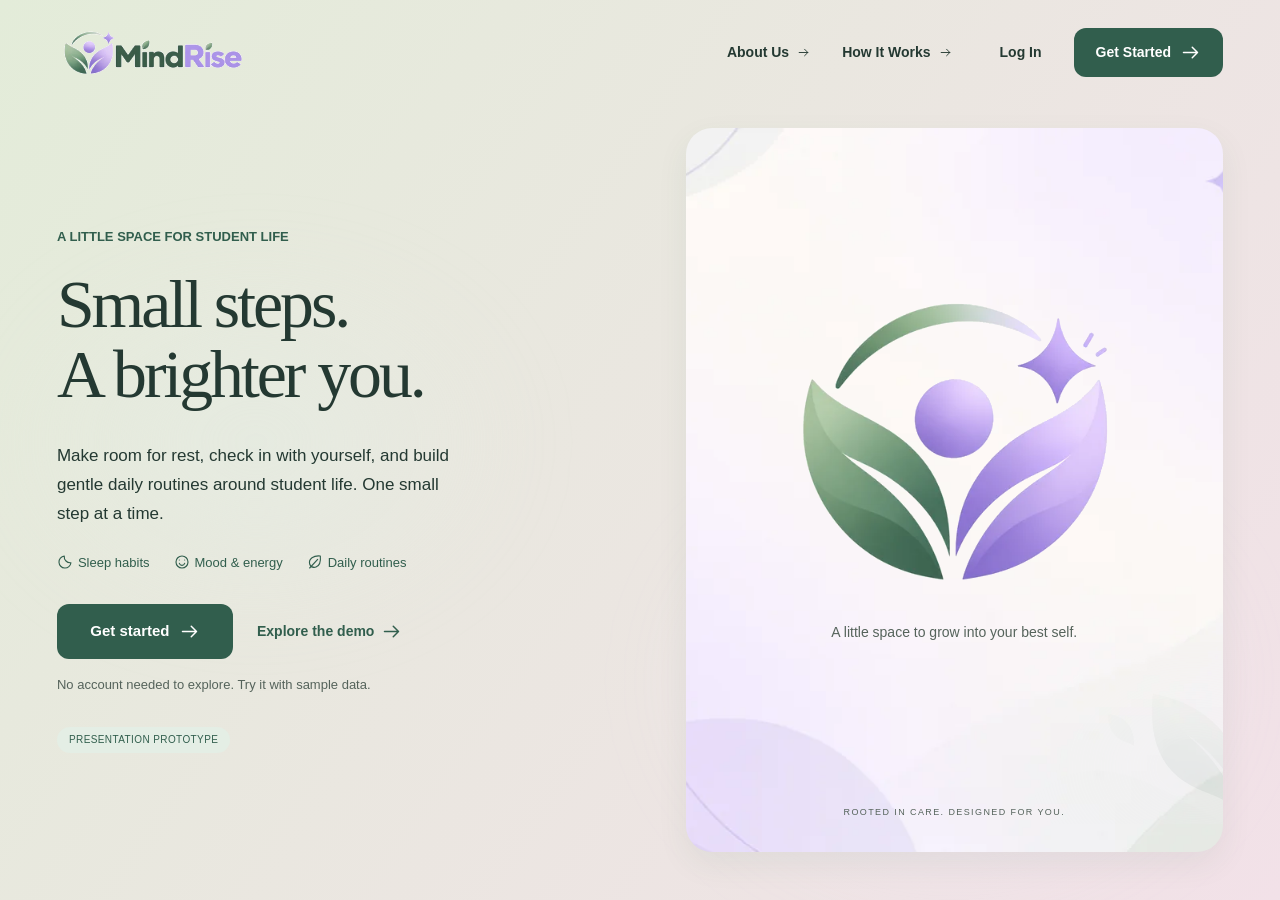
<file: MindRise.html>
<!DOCTYPE html>
<html lang="en">
<head>
<meta charset="UTF-8"><meta name="viewport" content="width=device-width, initial-scale=1">
<meta name="theme-color" content="#f7f5fa">
<title>MindRise — Healthier habits. Brighter days.</title>
<style>
:root{--bg:#f8f7fa;--surface:#fffefd;--ink:#243932;--muted:#747b78;--purple:#8c69ca;--pale:#eee5fc;--green:#315e4d;--sage:#e4eee5;--line:#eceae9;--shadow:0 7px 30px #32374205;--radius:22px}
*{box-sizing:border-box}body{margin:0;font-family:Inter,"Segoe UI",Arial,sans-serif;color:var(--ink);background:var(--bg);font-size:14px;line-height:1.5}button,input,select,textarea{font:inherit}button{cursor:pointer}button,a,input,textarea,select{-webkit-tap-highlight-color:transparent}button{color:inherit}button:disabled{cursor:default;opacity:.6}button:focus-visible,a:focus-visible{outline:3px solid var(--purple);outline-offset:4px}input:focus,textarea:focus,select:focus{outline:2px solid var(--purple);outline-offset:2px}h1,h2,h3,p{margin:0}h1{font-size:32px;letter-spacing:-1.1px;line-height:1.2;font-weight:650}h2{font-size:19px;letter-spacing:-.4px;font-weight:650}h3{font-size:15px;font-weight:600}.muted{color:var(--muted)}.small{font-size:12px}.eyebrow{text-transform:uppercase;letter-spacing:2px;font-size:10px;font-weight:700;color:var(--green)}.icon{width:21px;height:21px;vertical-align:middle;flex-shrink:0;fill:none;stroke:currentColor;stroke-width:1.7;stroke-linecap:round;stroke-linejoin:round}.brand{display:flex;align-items:center;gap:9px;font-size:26px;letter-spacing:-1.2px;font-weight:720}.brand span em{color:var(--purple);font-style:normal}.brand-mark{height:47px;width:47px}.btn{border:0;border-radius:12px;padding:13px 21px;display:inline-flex;align-items:center;justify-content:center;gap:9px;background:var(--green);color:white;font-size:13px;font-weight:600;min-height:44px;transition:transform .15s,filter .15s}.btn:hover{filter:brightness(1.08);transform:translateY(-1px)}.btn.secondary{background:transparent;border:1px solid #c9d3cd;color:var(--green)}.btn.soft{background:var(--pale);color:#634595}.btn.small{padding:9px 14px;min-height:38px;font-size:12px}.text-btn{border:0;background:transparent;color:var(--purple);font-size:12px;font-weight:600;padding:9px 2px;display:inline-flex;align-items:center;gap:7px}.icon-btn{display:inline-flex;align-items:center;justify-content:center;width:42px;height:42px;border:1px solid var(--line);border-radius:12px;background:var(--surface)}.card{background:var(--surface);border:1px solid var(--line);border-radius:var(--radius);padding:25px;box-shadow:var(--shadow)}.row{display:flex;align-items:center;gap:12px}.between{justify-content:space-between}.stack{display:flex;flex-direction:column;gap:20px}.pill{display:inline-flex;align-items:center;gap:6px;border-radius:30px;background:var(--sage);padding:5px 11px;font-size:11px;color:var(--green);font-weight:600}.pill.lilac{background:var(--pale);color:#7353a7}.full{width:100%}.spaced{margin-top:22px}.hidden{display:none!important}.plants{pointer-events:none}.avatar{width:37px;height:37px;border-radius:50%;background:#e9e0f7;color:#74549c;display:grid;place-items:center;font-size:13px;font-weight:700;flex-shrink:0}.avatar.large{width:88px;height:88px;font-size:28px;background:linear-gradient(135deg,#f3eaff,#d9c7f0)}
.shell{min-height:100vh;display:grid;grid-template-columns:224px minmax(0,1fr)}.sidebar{height:100vh;position:sticky;top:0;background:var(--surface);border-right:1px solid var(--line);padding:32px 21px 22px;display:flex;flex-direction:column}.sidebar .brand{padding-left:7px;font-size:24px}.sidebar .brand-mark{width:38px;height:42px}.side-caption{font-size:9px;letter-spacing:1.6px;color:var(--muted);padding:1px 0 39px 55px}.nav-label{font-size:10px;letter-spacing:1.5px;color:#929790;margin:0 15px 14px}.nav{display:flex;flex-direction:column;gap:8px}.nav button{border:0;background:none;display:flex;align-items:center;gap:13px;border-radius:12px;padding:13px 16px;text-align:left;color:#7a817b;font-size:13px;font-weight:550;position:relative}.nav button:hover{background:var(--bg)}.nav button.active{color:#704ca6;background:var(--pale)}.nav button.active:after{content:"";width:5px;height:5px;background:var(--purple);border-radius:50%;margin-left:auto}.sidebar-bottom{margin-top:auto}.side-note{background:linear-gradient(145deg,#f3eff9,#edf2ec);padding:20px 17px;border-radius:17px;margin:30px 0 20px}.side-note p{font-family:Georgia,serif;font-size:18px;line-height:1.4;margin:10px 0}.side-user{border:0;border-top:1px solid var(--line);background:transparent;padding:19px 3px 0;display:flex;align-items:center;gap:10px;width:100%;text-align:left}.side-user strong{font-size:12px;display:block;max-width:105px;overflow:hidden;text-overflow:ellipsis;white-space:nowrap}.side-user small{font-size:10px;color:var(--muted)}.workspace{min-width:0}.topbar{height:79px;border-bottom:1px solid var(--line);padding:0 40px;display:flex;align-items:center;justify-content:space-between;background:#fffefd99}.breadcrumb{font-size:12px;color:var(--muted);display:flex;align-items:center;gap:12px}.breadcrumb b{font-weight:500;color:var(--ink)}.top-actions{display:flex;align-items:center;gap:17px}.top-actions .icon-btn{border:0;background:transparent}.demo-tag{font-size:10px;border:1px solid #e2d9ef;border-radius:7px;color:#896d9e;padding:4px 8px;letter-spacing:.3px}.main{max-width:1330px;margin:0 auto;padding:34px 40px 38px}.page-head{display:flex;align-items:center;justify-content:space-between;margin-bottom:27px;gap:20px}.page-head p{color:var(--muted);margin-top:8px;font-size:13px}.date-label{display:flex;align-items:center;gap:9px;font-size:11px;color:var(--muted);white-space:nowrap}.home-grid{display:grid;grid-template-columns:minmax(0,1fr) 300px;gap:22px}.hero{background:linear-gradient(105deg,#e7eee6,#ecf1e6 55%,#e4e7ef);border:1px solid #dfe8dd;border-radius:22px;position:relative;overflow:hidden;padding:28px 28px;min-height:193px}.hero .copy{position:relative;z-index:1;max-width:70%}.hero h2{font-size:28px;line-height:1.2;letter-spacing:-.8px;font-weight:550;margin:10px 0;font-family:Georgia,serif}.hero p{font-size:12px;color:#697c70;max-width:300px}.hero .plants{position:absolute;right:-19px;bottom:-50px;width:255px;height:275px;opacity:.9}.hero .pill{background:#ffffff95;font-size:10px;margin-top:17px}.stats{display:grid;grid-template-columns:repeat(3,1fr);gap:13px;margin:19px 0 22px}.stat{border:1px solid var(--line);border-radius:17px;background:var(--surface);padding:18px;text-align:left;min-width:0;transition:border-color .2s}.stat:hover{border-color:var(--purple)}.stat-top{display:flex;align-items:center;justify-content:space-between;font-size:10px;color:var(--muted)}.stat-icon{border-radius:11px;padding:9px;background:var(--pale);color:var(--purple);display:flex}.stat:nth-child(2) .stat-icon{background:var(--sage);color:var(--green)}.stat:nth-child(3) .stat-icon{background:#f9efde;color:#b58f4d}.stat strong{font-size:22px;font-weight:600;display:block;margin-top:11px;letter-spacing:-.6px}.stat .bottom{display:flex;align-items:center;justify-content:space-between;gap:3px;margin-top:3px}.stat small{font-size:10px;color:var(--muted)}.task-list{margin-top:17px}.task-row{display:flex;align-items:center;gap:12px;min-height:65px;border-bottom:1px solid var(--line);padding:12px 0}.task-row:last-child{border-bottom:0}.task-check{appearance:none;-webkit-appearance:none;width:20px;height:20px;border:1.5px solid #b69cdb;border-radius:50%;margin:0;flex-shrink:0;cursor:pointer;position:relative;background:transparent}.task-check:checked{background:var(--purple);border-color:var(--purple)}.task-check:checked:after{content:"";position:absolute;left:6px;top:3px;width:5px;height:9px;transform:rotate(45deg);border:solid white;border-width:0 1.5px 1.5px 0}.task-info{flex:1;min-width:0}.task-name{font-size:12px;word-break:break-word}.task-time{font-size:10px;color:var(--muted);margin-top:3px}.task-row.done .task-name{text-decoration:line-through;color:#8d928d}.task-row.done .task-time{color:#a2a5a0}.task-arrow{width:30px;height:34px;border:0;background:none;color:#9eaaa1}.task-arrow .icon{width:16px;height:16px}.progress{height:5px;background:#eee9f3;border-radius:8px;overflow:hidden}.progress i{display:block;height:100%;background:var(--purple);border-radius:8px;transition:width .3s}.checkin{background:linear-gradient(145deg,#f2ebfd,#f7f1fa 70%);border-color:#eadff4;position:relative;overflow:hidden}.checkin h2{font-family:Georgia,serif;font-size:25px;font-weight:500;margin:16px 0 9px}.checkin p{font-size:12px;color:#85738f;line-height:1.7}.faces-mini{display:flex;justify-content:space-between;margin:24px 0 22px;font-size:26px}.faces-mini span{display:block;border-radius:50%;filter:saturate(.7)}.streak{display:flex;align-items:center;gap:14px;margin:22px 0}.streak-symbol{width:61px;height:67px;background:#f9eddc;border-radius:18px;display:grid;place-items:center;color:#d49a50}.streak-symbol .icon{width:35px;height:35px}.streak strong{font-size:28px;letter-spacing:-1px;font-weight:550}.days{display:flex;justify-content:space-between;gap:5px;margin-top:15px}.day{text-align:center;flex:1;font-size:9px;color:var(--muted)}.day span{width:25px;height:25px;border-radius:50%;display:grid;place-items:center;background:#f3f1f3;margin:7px auto}.day span.hit{background:var(--sage);color:var(--green)}.day span .icon{width:13px;height:13px}.quote{margin-top:21px;font-family:Georgia,serif;font-style:italic;text-align:center;color:#8a9287;font-size:15px;padding:0 15px}.section-footer{display:flex;justify-content:space-between;align-items:center;margin-top:17px;color:var(--muted);font-size:11px}.section-footer .text-btn{font-size:11px}.bottom-note{display:flex;gap:6px;align-items:center;justify-content:center;color:#9a9e97;font-size:10px;margin-top:24px}.bottom-note .icon{width:12px;height:12px}
.tabs{display:inline-flex;background:#eeebf2;padding:4px;border-radius:11px;gap:3px}.tabs button{border:0;background:transparent;padding:9px 20px;border-radius:8px;font-size:12px;color:#82788e;min-height:35px}.tabs button.active{background:var(--surface);color:var(--green);box-shadow:0 2px 6px #00000006;font-weight:600}.tracker-tabs{margin-bottom:25px}.content-grid{display:grid;grid-template-columns:minmax(0,1.15fr) minmax(0,1fr);gap:23px}.sleep-card{text-align:center;background:linear-gradient(160deg,#fffefd,#f8f3ff);position:relative;overflow:hidden}.sleep-card .plants{position:absolute;bottom:-70px;right:-43px;width:230px;opacity:.28}.sleep-ring{height:220px;width:220px;border-radius:50%;margin:30px auto;display:grid;place-items:center;position:relative;background:conic-gradient(var(--purple) var(--ring),#e8e1ef 0)}.sleep-ring:before{content:"";position:absolute;inset:10px;border-radius:50%;background:#fdfaff}.sleep-ring .inside{position:relative;display:grid;justify-items:center;gap:5px}.sleep-ring .inside>.icon{height:30px;width:30px;color:var(--purple);margin-bottom:5px}.sleep-ring strong{font-size:33px;letter-spacing:-1px;font-weight:600}.sleep-ring small{font-size:11px;color:var(--muted)}.sleep-times{display:grid;grid-template-columns:1fr 1fr;gap:13px;max-width:320px;margin:0 auto}.sleep-time{background:#ece2f6;border-radius:13px;padding:15px;position:relative}.sleep-time strong{font-size:15px;display:block}.sleep-time small{display:block;font-size:11px;color:#9682a6;margin-top:4px}.sleep-card>.btn{margin-top:23px;position:relative;max-width:320px}.chart{height:156px;display:flex;align-items:flex-end;gap:10px;margin:27px 0 24px;border-bottom:1px solid var(--line);padding-bottom:22px}.bar-group{flex:1;height:100%;display:flex;flex-direction:column;align-items:center;justify-content:flex-end;position:relative}.bar-group .bar{background:#d8c5ef;border-radius:6px 6px 0 0;width:100%;max-width:35px;min-height:2px}.bar-group:last-child .bar{background:var(--purple)}.bar-group .bar-value{font-size:9px;color:#a08aad;margin-bottom:5px}.bar-group .bar-label{position:absolute;bottom:-22px;font-size:10px;color:var(--muted)}.tip{background:#edf2ea;border:1px solid #e5ece0;padding:22px;border-radius:18px}.tip p{font-size:12px;color:#74856e;margin-top:8px;line-height:1.7}.metric{font-size:25px;font-weight:550;letter-spacing:-.7px}.moods{display:grid;grid-template-columns:repeat(5,1fr);gap:8px;margin:24px 0 30px}.mood{background:transparent;border:1px solid transparent;border-radius:13px;padding:13px 2px;font-size:10px;color:var(--muted)}.mood .face{font-size:29px;display:block;margin-bottom:9px;filter:saturate(.7)}.mood.active{background:var(--pale);border-color:#d2bdec;color:#7856a4}.energy{display:flex;gap:12px;margin:21px 0 8px}.energy button{border:0;background:var(--bg);height:52px;border-radius:12px;flex:1;color:#cfcbd4}.energy button.active{background:var(--pale);color:var(--purple)}.energy .icon{width:26px;height:26px;fill:currentColor;stroke-width:1}.energy-label{display:flex;justify-content:space-between;color:var(--muted);font-size:10px;margin-bottom:22px}label.field{display:flex;flex-direction:column;gap:8px;font-size:12px;font-weight:550;margin-bottom:17px}input:not([type=checkbox]):not([type=range]),textarea,select{width:100%;padding:12px 14px;border:1px solid #e0dce5;border-radius:11px;background:var(--surface);color:var(--ink);font-size:13px;min-height:44px}textarea{resize:vertical;min-height:100px}.journal-row{padding:17px 0;border-bottom:1px solid var(--line);display:flex;gap:13px}.journal-row:last-child{border:0}.journal-row .face{font-size:24px}.journal-row p{font-size:11px;color:var(--muted);margin-top:6px;overflow-wrap:anywhere}.journal-row strong{font-size:12px}.journal-row small{font-size:9px;color:var(--muted)}.planner-grid{display:grid;grid-template-columns:minmax(0,1fr) 290px;gap:23px}.planner .task-row{padding:20px 1px;min-height:88px}.planner .task-name{font-size:14px}.planner .task-time{font-size:11px}.category{font-size:9px;background:var(--pale);color:#84619e;border-radius:5px;padding:4px 8px}.week-strip{display:flex;gap:8px;margin:23px 0}.week-date{flex:1;text-align:center;background:#f5f3f7;border-radius:12px;padding:12px 2px;font-size:10px;color:var(--muted)}.week-date strong{display:block;font-size:16px;margin-top:4px;color:#808779}.week-date.current{background:var(--sage);color:var(--green)}.week-date.current strong{color:var(--green)}.empty{padding:42px 10px;text-align:center;color:var(--muted);font-size:13px}.big-progress{font-size:39px;letter-spacing:-1.6px;margin:21px 0 10px;font-weight:550}.big-progress span{font-size:16px;color:#a4aaa1;font-weight:400}.reward-banner{background:linear-gradient(105deg,#e6eee1,#f2ecfa);padding:30px;display:flex;align-items:center;justify-content:space-between;gap:28px;position:relative;overflow:hidden;border-radius:22px;border:1px solid #e0e7dc}.reward-banner .plants{position:absolute;right:-10px;bottom:-120px;width:290px;opacity:.5}.reward-banner h2{font-family:Georgia,serif;font-weight:500;font-size:34px;margin:9px 0}.reward-banner .streak-symbol{height:95px;width:95px;background:#fff7e7;z-index:1}.reward-banner .streak-symbol .icon{width:55px;height:55px}.achievements{display:grid;grid-template-columns:repeat(3,1fr);gap:16px;margin-top:20px}.achievement{text-align:center;border:1px solid var(--line);border-radius:17px;padding:24px 16px}.badge-art{height:69px;width:69px;margin:0 auto 15px;border-radius:50%;display:grid;place-items:center;background:linear-gradient(145deg,#e6d7fb,#bea1ed);border:7px solid #f0e6fc;color:#7e55bc}.badge-art .icon{width:31px;height:31px}.achievement.locked{opacity:.6}.achievement h3{font-size:13px}.achievement p{font-size:10px;color:var(--muted);margin:7px 0 12px}.themes{display:grid;grid-template-columns:repeat(3,1fr);gap:16px;margin-top:20px}.theme-btn{border:1px solid var(--line);border-radius:16px;overflow:hidden;padding:0;background:var(--surface);text-align:left}.theme-btn.active{outline:2px solid var(--purple);outline-offset:2px}.theme-preview{height:102px;position:relative;overflow:hidden}.theme-preview .plants{position:absolute;width:180px;height:190px;right:-9px;bottom:-53px}.theme-btn:nth-child(1) .theme-preview{background:#e7eee4}.theme-btn:nth-child(2) .theme-preview{background:#eee3fa}.theme-btn:nth-child(3) .theme-preview{background:#e3e7f6}.theme-btn:nth-child(2) .plants{filter:hue-rotate(45deg)}.theme-btn:nth-child(3) .plants{filter:hue-rotate(75deg)}.theme-label{display:flex;justify-content:space-between;padding:13px 16px;font-size:12px}.theme-label .icon{height:17px;width:17px;color:var(--purple)}.profile-grid{display:grid;grid-template-columns:290px minmax(0,1fr);gap:24px}.profile-card{text-align:center;position:relative;overflow:hidden;padding-top:34px}.profile-card .avatar{margin:10px auto 20px}.profile-card .plants{position:absolute;right:-70px;top:-80px;width:230px;opacity:.3}.profile-card h2{overflow-wrap:anywhere}.profile-card>.btn{margin-top:22px}.profile-card p{margin-top:5px;font-size:12px}.setting-row{display:flex;align-items:center;gap:14px;padding:22px 0;border-bottom:1px solid var(--line)}.setting-row:last-child{border-bottom:0}.setting-row> .icon{color:var(--purple)}.setting-row div{flex:1}.setting-row strong{font-size:13px;font-weight:550}.setting-row p{font-size:11px;color:var(--muted);margin-top:3px}.switch{width:41px;height:24px;background:#d5d7d1;border:0;padding:3px;border-radius:20px;position:relative;flex-shrink:0}.switch:after{content:"";display:block;width:18px;height:18px;background:white;border-radius:50%;box-shadow:0 1px 3px #0002;transition:transform .2s}.switch[aria-checked=true]{background:var(--purple)}.switch[aria-checked=true]:after{transform:translateX(17px)}.danger{color:#ab6462}.settings-button{width:100%;border:0;background:transparent;text-align:left}.settings-button:hover{color:var(--purple)}
.landing{min-height:100vh;display:grid;grid-template-columns:1.03fr 1fr;padding:20px;gap:20px;background:#fbfaf8}.landing-art{position:relative;overflow:hidden;border-radius:26px;min-height:calc(100vh - 40px);background:radial-gradient(ellipse at 30% 40%,#fffaf2 5%,#f0e8f7 52%,#e8edf0);padding:42px;display:flex;flex-direction:column}.landing-art:before{content:"";width:430px;height:430px;border:1px solid #ffffffa3;border-radius:50%;position:absolute;top:18%;left:16%}.landing-art .brand{position:relative;z-index:2}.landing-art .plants{position:absolute;width:450px;height:590px;bottom:-175px;right:-65px;opacity:.95}.landing-art .plants.other{left:-170px;bottom:-115px;right:auto;transform:scaleX(-1) rotate(-12deg);opacity:.8}.landing-center{margin:auto 0;text-align:center;position:relative;z-index:1;padding-bottom:20px}.landing-center .emblem{width:185px;height:185px;margin:0 auto 27px;background:#fffcf68c;border:1px solid #fff;border-radius:50%;display:grid;place-items:center;box-shadow:0 10px 60px #907fa00b}.landing-center .brand-mark{width:120px;height:120px}.landing-center h2{font-family:Georgia,serif;font-size:43px;font-weight:400;line-height:1.15;letter-spacing:-1.2px}.landing-center p{font-size:12px;color:#7e7f7a;margin-top:19px}.landing-art .art-footer{position:relative;z-index:1;font-size:10px;color:#758a7a;letter-spacing:1.8px;text-transform:uppercase}.landing-content{padding:35px 12%;display:flex;justify-content:center;flex-direction:column;position:relative}.landing-content .prototype{position:absolute;right:35px;top:24px}.landing-content h1{font-size:42px;margin:15px 0 18px;line-height:1.12;letter-spacing:-1.7px;font-weight:550}.landing-content>p{color:var(--muted);font-size:14px;line-height:1.8;margin-bottom:26px;max-width:360px}.landing-actions{display:flex;flex-direction:column;gap:11px;margin-top:6px}.landing-features{display:flex;gap:18px;margin:23px 0 28px;color:var(--muted);font-size:10px}.landing-features span{display:flex;gap:5px;align-items:center}.landing-features .icon{width:15px;height:15px;color:var(--purple)}.landing-content .demo-note{font-size:10px;color:#a2a09b;margin-top:19px;text-align:center}.back-link{position:absolute;top:30px;left:35px;border:0;background:transparent;display:flex;align-items:center;gap:8px;font-size:12px;color:var(--muted)}.form-error{color:#a8515e;font-size:12px;margin-bottom:12px}.auth-switch{font-size:12px;text-align:center;margin-top:20px;color:var(--muted)}
dialog{border:1px solid var(--line);border-radius:23px;padding:27px;background:var(--surface);color:var(--ink);width:440px;max-width:calc(100vw - 32px);box-shadow:0 24px 120px #172f2526;max-height:90vh;overflow:auto}dialog::backdrop{background:#24392f45;backdrop-filter:blur(4px)}dialog h2{margin-bottom:8px}dialog .dialog-head{display:flex;justify-content:space-between;align-items:flex-start;margin-bottom:20px}dialog .dialog-head .icon-btn{width:30px;height:30px;background:var(--bg);border:0;border-radius:50%}dialog .dialog-head p{font-size:12px;color:var(--muted)}.form-grid{display:grid;grid-template-columns:1fr 1fr;gap:14px}.form-actions{display:flex;justify-content:flex-end;gap:10px;margin-top:23px}.help-step{display:flex;align-items:flex-start;gap:12px;margin:19px 0;font-size:12px;color:var(--muted)}.help-step b{background:var(--pale);color:var(--purple);height:27px;width:27px;border-radius:8px;display:grid;place-items:center;flex-shrink:0}.help-step strong{color:var(--ink);display:block;margin-bottom:3px}.toast{position:fixed;left:50%;bottom:27px;transform:translate(-50%,30px);background:var(--green);color:#fff;border-radius:13px;box-shadow:0 5px 30px #18322225;padding:13px 22px;font-size:12px;z-index:20;opacity:0;pointer-events:none;transition:opacity .2s,transform .2s;max-width:90vw;text-align:center}.toast.show{opacity:1;transform:translate(-50%,0)}.bottom-nav{display:none}.fade{animation:appear .25s ease-out}@keyframes appear{from{opacity:.4;transform:translateY(5px)}to{opacity:1;transform:translateY(0)}}body.calm *{animation:none!important;transition:none!important}
@media(min-width:1600px){.main{padding-top:46px}.hero{min-height:230px}.hero h2{font-size:34px}.task-row{min-height:74px}.checkin{padding:30px}}
@media(max-width:1160px){.shell{grid-template-columns:190px minmax(0,1fr)}.sidebar{padding:28px 14px 20px}.sidebar .brand{font-size:22px}.side-caption{padding-left:49px;font-size:8px}.main{padding:29px 26px}.topbar{padding:0 26px}.home-grid{grid-template-columns:minmax(0,1fr) 262px;gap:17px}.card{padding:22px}.stat{padding:14px}.hero{padding:24px}.hero .plants{right:-72px}.planner-grid{grid-template-columns:minmax(0,1fr) 260px}.landing-content{padding:35px 9%}}
@media(max-width:950px){.shell{grid-template-columns:80px minmax(0,1fr)}.sidebar{padding:26px 13px}.sidebar .brand{padding:0;justify-content:center}.sidebar .brand>span,.side-caption,.nav-label,.nav button span,.sidebar-bottom,.nav button.active:after{display:none}.nav{margin-top:43px}.nav button{justify-content:center;padding:14px}.home-grid{grid-template-columns:minmax(0,1fr) 245px}.main{padding:26px 22px}.topbar{padding:0 22px}.hero .copy{max-width:80%}.hero .plants{opacity:.5;right:-70px}.hero h2{font-size:25px}.stat strong{font-size:20px}.stat .bottom .icon{display:none}.profile-grid{grid-template-columns:230px minmax(0,1fr)}.landing-art{padding:28px}.landing-center h2{font-size:35px}.landing-content h1{font-size:35px}.landing-features{gap:10px}.planner-grid{grid-template-columns:1fr}.planner-grid>.stack{display:none}}
@media(max-width:740px){.home-grid{grid-template-columns:1fr}.home-grid>.stack{display:grid;grid-template-columns:1fr 1fr;gap:16px}.home-grid>.stack .quote{display:none}.content-grid{grid-template-columns:1fr}.profile-grid{grid-template-columns:1fr}.profile-card{padding:24px}.profile-card .avatar{margin-top:0;width:70px;height:70px;font-size:23px}.landing{padding:0;gap:0;grid-template-columns:1fr}.landing-art{min-height:260px;height:260px;border-radius:0 0 35px 35px;padding:22px}.landing-art>.brand{font-size:21px}.landing-art>.brand .brand-mark{width:35px;height:35px}.landing-center{padding:0;margin:auto 0}.landing-center .emblem{width:72px;height:72px;margin:0 auto 10px}.landing-center .brand-mark{width:56px;height:56px}.landing-center h2{font-size:26px;line-height:1.1}.landing-center h2 br{display:none}.landing-center p,.art-footer{display:none}.landing-art .plants{width:280px;height:340px;bottom:-148px;right:-10px}.landing-art .plants.other{left:-90px}.landing-art:before{width:240px;height:240px;left:20%;top:10%}.landing-content{padding:40px max(25px,10%) 30px;min-height:calc(100vh - 260px)}.landing-content h1{font-size:32px}.landing-content .prototype{top:16px;right:20px}.landing-content>p{font-size:13px;margin-bottom:18px}.landing-features{margin:6px 0 19px}.landing-content .back-link{position:static;padding:0;margin-bottom:12px;width:fit-content}.landing-content.auth{padding-top:32px}.moods{gap:5px}.achievements{gap:10px}.achievement{padding:20px 10px}}
@media(max-width:560px){.shell{display:block}.sidebar{display:none}.topbar{height:66px;padding:0 21px;background:var(--surface)}.breadcrumb{gap:7px;font-size:11px}.top-actions{gap:9px}.top-actions .avatar{display:none}.demo-tag{font-size:9px}.top-actions .icon-btn{width:32px;height:32px}.main{padding:25px 18px 100px}.page-head{margin-bottom:22px;gap:10px}.page-head h1{font-size:27px}.page-head p{font-size:12px;max-width:270px}.page-head .date-label{display:none}.page-head>.btn{padding:10px 13px;font-size:11px;flex-shrink:0}.hero{padding:24px;min-height:190px}.hero .copy{max-width:74%}.hero h2{font-size:26px}.hero .plants{right:-63px;opacity:.8;bottom:-74px}.hero p{font-size:11px}.stats{gap:9px;margin:15px 0 18px}.stat{padding:13px 11px;border-radius:14px}.stat-icon{padding:8px}.stat-icon .icon{width:18px;height:18px}.stat-top{font-size:9px}.stat strong{font-size:20px}.stat small{font-size:9px}.card{padding:22px;border-radius:19px}.home-grid>.stack{display:flex;flex-direction:column}.home-grid>.stack .checkin{padding:22px}.checkin h2{margin-top:10px}.checkin .faces-mini{justify-content:flex-start;gap:23px;margin:17px 0}.checkin .btn{max-width:100%}.home-grid>.stack .quote{display:block}.bottom-nav{display:flex;position:fixed;bottom:0;left:0;right:0;z-index:9;border-top:1px solid #e9e4ec;background:#fffefcf5;backdrop-filter:blur(15px);padding:10px 7px max(11px,env(safe-area-inset-bottom));justify-content:space-around}.bottom-nav button{border:0;background:transparent;min-width:55px;color:#93929c;font-size:9px;display:flex;flex-direction:column;gap:4px;align-items:center}.bottom-nav button.active{color:var(--purple)}.bottom-nav button .icon{width:20px;height:20px}.bottom-nav button.active .icon{fill:var(--pale)}.toast{bottom:88px}.category{display:none}.tracker-tabs{display:flex}.tracker-tabs button{flex:1;padding:9px 12px}.themes{gap:10px}.theme-label{padding:11px 8px;font-size:10px}.theme-preview{height:89px}.achievement h3{font-size:11px}.achievement p{font-size:9px}.achievement .pill{font-size:9px;padding:4px 7px}.badge-art{width:58px;height:58px;border-width:5px}.reward-banner{padding:24px;gap:15px}.reward-banner h2{font-size:29px}.reward-banner .streak-symbol{width:65px;height:70px;flex-shrink:0}.reward-banner .streak-symbol .icon{width:37px;height:37px}.reward-banner .plants{opacity:.25}.reward-banner p{font-size:11px}.reward-banner .eyebrow{font-size:9px}.tabs button{padding:8px 15px}.sleep-ring{margin:25px auto}.planner .task-row{min-height:85px}.setting-row p{max-width:240px}.landing-center h2{font-size:25px}.bottom-note{font-size:9px}.mood .face{font-size:28px}.mood{font-size:9px}.stat-top>span:last-child{white-space:nowrap}.date-label .icon{width:15px}}
@media(prefers-reduced-motion:reduce){*{transition:none!important;animation:none!important}}
.garden-tabs{display:flex;gap:5px;margin-bottom:22px;flex-wrap:wrap}.garden-stage{position:relative;border-radius:20px;overflow:hidden;background:var(--sage);padding:20px;text-align:center}.garden-stage svg{display:block;width:100%;max-width:320px;height:auto;margin:auto}.garden-layout{display:grid;grid-template-columns:minmax(0,1.2fr) minmax(240px,1fr);gap:22px}.garden-grid{display:grid;grid-template-columns:repeat(3,minmax(0,1fr));gap:16px}.garden-item{display:flex;flex-direction:column;gap:12px;min-width:0}.garden-item .btn{margin-top:auto}.garden-item .garden-stage{padding:0}.garden-item p{font-size:12px;color:var(--muted)}.garden-wallet{display:flex;gap:10px;flex-wrap:wrap;margin-bottom:20px}.garden-home{display:flex;align-items:center;gap:20px;margin-bottom:22px}.garden-home .garden-stage{width:120px;flex-shrink:0;padding:0}.garden-home>div:nth-child(2){flex:1}.garden-home .progress{max-width:320px;margin-top:12px}.garden-controls{display:flex;gap:10px;flex-wrap:wrap;margin-top:16px}.garden-message{margin:16px 0;padding:16px;border-radius:12px;background:var(--pale);color:var(--green)}.garden-celebrate{animation:garden-bloom .9s ease-out}.garden-celebrate:after{content:'✦ · ✧ · ✦';position:absolute;top:12px;left:0;right:0;color:var(--purple);font-size:30px;pointer-events:none;animation:garden-spark 1.2s ease-out}@keyframes garden-bloom{0%{transform:scale(.94)}60%{transform:scale(1.025)}100%{transform:scale(1)}}@keyframes garden-spark{from{opacity:0;transform:translateY(25px)}to{opacity:1;transform:translateY(0)}}.garden-section{margin:25px 0 14px}.garden-rarity{font-size:10px;letter-spacing:1px;text-transform:uppercase;color:var(--purple)}@media(max-width:950px){.garden-grid{grid-template-columns:repeat(2,minmax(0,1fr))}}@media(max-width:560px){.garden-layout{grid-template-columns:1fr}.garden-home{flex-wrap:wrap;gap:12px}.garden-home .garden-stage{width:85px}.garden-home>.btn{width:100%}.garden-grid{grid-template-columns:1fr 1fr;gap:10px}.garden-item{padding:14px}.garden-item .btn{padding:10px;font-size:11px}.bottom-nav button{min-width:0;flex:1}.garden-wallet .pill{font-size:10px}}
body[data-app-theme]{background:var(--app-background,var(--bg));color-scheme:var(--scheme,light)}body[data-app-theme] .sidebar{background:var(--sidebar)}body[data-app-theme] .topbar,body[data-app-theme] .bottom-nav{background:var(--surface);border-color:var(--line)}body[data-app-theme] .nav button{color:var(--muted)}body[data-app-theme] .nav button.active{background:var(--pale);color:var(--purple)}body[data-app-theme] .side-note,body[data-app-theme] .hero,body[data-app-theme] .reward-banner{background:linear-gradient(125deg,var(--sage),var(--pale));border-color:var(--line)}body[data-app-theme] .checkin,body[data-app-theme] .sleep-card{background:linear-gradient(145deg,var(--surface),var(--pale));border-color:var(--line)}body[data-app-theme] .tip{background:var(--sage);border-color:var(--line)}body[data-app-theme] .sleep-ring:before{background:var(--surface)}body[data-app-theme] .sleep-time,body[data-app-theme] .avatar,body[data-app-theme] .tabs{background:var(--pale);color:var(--ink)}body[data-app-theme] .tabs button{color:var(--muted)}body[data-app-theme] .tabs button.active{color:var(--ink)}body[data-app-theme] .hero p,body[data-app-theme] .checkin p,body[data-app-theme] .tip p,body[data-app-theme] .sleep-time small,body[data-app-theme] .quote,body[data-app-theme] .side-caption,body[data-app-theme] .nav-label,body[data-app-theme] .bottom-note{color:var(--muted)}body[data-app-theme] .btn{color:var(--button-ink)}body[data-app-theme] .btn.secondary{color:var(--green);border-color:var(--line)}body[data-app-theme] .btn.soft{color:var(--purple)}body[data-app-theme] input:not([type=checkbox]):not([type=range]),body[data-app-theme] textarea,body[data-app-theme] select{border-color:var(--line)}body[data-app-theme] .landing{background:var(--bg)}body[data-app-theme] .landing-art{background:radial-gradient(ellipse at 30% 40%,var(--surface),var(--pale),var(--sage))}body[data-app-theme] .landing-center p,body[data-app-theme] .art-footer,body[data-app-theme] .demo-note{color:var(--muted)}body[data-app-theme] .theme-preview{background:var(--preview-bg)}body[data-app-theme] .theme-btn:nth-child(n) .plants{filter:none}.app-theme-grid{grid-template-columns:repeat(auto-fit,minmax(150px,1fr))}.app-theme-grid .theme-btn{display:flex;flex-direction:column}.app-theme-grid .theme-preview{width:100%;height:112px}.app-theme-grid .theme-label{width:100%;gap:8px;align-items:center}.theme-price{display:block;font-size:10px;color:var(--muted);padding:0 16px 14px}.theme-mini{position:absolute;inset:19px 22px;display:grid;grid-template-columns:16px 1fr;gap:7px;transform:rotate(-6deg)}.theme-mini i{border:1px solid #ffffff60;border-radius:7px;background:var(--preview-surface)}.theme-mini i:last-child{background:linear-gradient(135deg,var(--preview-surface) 50%,var(--preview-accent));box-shadow:0 8px 14px #00000018}.theme-swatches{position:absolute;bottom:9px;right:12px;display:flex;gap:5px}.theme-swatches i{height:9px;width:9px;border-radius:50%;background:var(--preview-accent);border:1px solid #ffffff90}.theme-swatches i:last-child{background:var(--preview-surface)}.plant-customizer-preview svg{max-width:220px}.plant-customizer-note{margin:12px 0 20px}
body[data-app-theme="neon"]{--app-background:radial-gradient(ellipse at 90% 0%,#ecbaff88,transparent 45%),radial-gradient(ellipse at 0% 70%,#8de9ef66,transparent 45%),#f5edff}body[data-app-theme="neon"] .sidebar{background:linear-gradient(170deg,#eee0ff,#e0f7fa);border-right:1px solid #bda3e0}body[data-app-theme="neon"] .card{box-shadow:0 8px 28px #7336a112,inset 0 1px #ffffff;border-color:#d2bde9}body[data-app-theme="neon"] .hero,body[data-app-theme="neon"] .reward-banner,body[data-app-theme="neon"] .landing-art{background:radial-gradient(circle at 85% 20%,#ffffffb3 0 3%,transparent 3.5%),repeating-linear-gradient(135deg,transparent 0 35px,#ffffff30 36px 37px),linear-gradient(125deg,#d1f4f5,#e7cbff 65%,#fbcde8)}body[data-app-theme="neon"] .btn:not(.secondary):not(.soft){background:linear-gradient(115deg,#6036a3,#944196);box-shadow:0 3px 14px #a554c329}body[data-app-theme="neon"] .nav button.active{box-shadow:inset 0 0 0 1px #bb91e7,0 3px 12px #9863bc15}body[data-app-theme="neon"] .topbar{background:linear-gradient(100deg,#fff8ff,#eafaff)}
body:is([data-app-theme="dark"],[data-app-theme="gamer"]){--app-background:radial-gradient(ellipse at 90% 0%,#49345a55,transparent 48%),radial-gradient(ellipse at 10% 90%,#21443c44,transparent 50%),#111820}body:is([data-app-theme="dark"],[data-app-theme="gamer"]) .sidebar{background:linear-gradient(180deg,#1b2530,#151e27)}body:is([data-app-theme="dark"],[data-app-theme="gamer"]) .card{box-shadow:0 10px 32px #00000024,inset 0 1px #ffffff05}body:is([data-app-theme="dark"],[data-app-theme="gamer"]) .hero,body:is([data-app-theme="dark"],[data-app-theme="gamer"]) .reward-banner,body:is([data-app-theme="dark"],[data-app-theme="gamer"]) .landing-art{background:radial-gradient(circle at 82% 19%,#e1d1ff66 0 1px,transparent 2px),radial-gradient(circle at 63% 42%,#b0e6d088 0 1px,transparent 2px),linear-gradient(120deg,#233b37,#302b44);border-color:var(--line)}body:is([data-app-theme="dark"],[data-app-theme="gamer"]) .progress,body:is([data-app-theme="dark"],[data-app-theme="gamer"]) .day span,body:is([data-app-theme="dark"],[data-app-theme="gamer"]) .week-date{background:#293442}body:is([data-app-theme="dark"],[data-app-theme="gamer"]) .week-date.current,body:is([data-app-theme="dark"],[data-app-theme="gamer"]) .day span.hit{background:var(--sage)}body:is([data-app-theme="dark"],[data-app-theme="gamer"]) .week-date strong,body:is([data-app-theme="dark"],[data-app-theme="gamer"]) .pill,body:is([data-app-theme="dark"],[data-app-theme="gamer"]) .week-date.current{color:var(--green)}body:is([data-app-theme="dark"],[data-app-theme="gamer"]) .pill.lilac,body:is([data-app-theme="dark"],[data-app-theme="gamer"]) .category,body:is([data-app-theme="dark"],[data-app-theme="gamer"]) .mood.active{color:var(--purple);background:var(--pale)}body:is([data-app-theme="dark"],[data-app-theme="gamer"]) .checkin .eyebrow{color:var(--purple)!important}body:is([data-app-theme="dark"],[data-app-theme="gamer"]) .hero .pill{background:var(--surface)}body:is([data-app-theme="dark"],[data-app-theme="gamer"]) .demo-tag{color:var(--purple);border-color:var(--line)}body:is([data-app-theme="dark"],[data-app-theme="gamer"]) .task-row.done .task-name,body:is([data-app-theme="dark"],[data-app-theme="gamer"]) .task-row.done .task-time,body:is([data-app-theme="dark"],[data-app-theme="gamer"]) .bar-value,body:is([data-app-theme="dark"],[data-app-theme="gamer"]) .day,body:is([data-app-theme="dark"],[data-app-theme="gamer"]) .big-progress span{color:var(--muted)}body:is([data-app-theme="dark"],[data-app-theme="gamer"]) .streak-symbol,body:is([data-app-theme="dark"],[data-app-theme="gamer"]) .stat:nth-child(3) .stat-icon{background:#40382a;color:#f0c589}body:is([data-app-theme="dark"],[data-app-theme="gamer"]) .achievement.locked{opacity:.8}body:is([data-app-theme="dark"],[data-app-theme="gamer"]) .badge-art{background:#493b60;border-color:#382f48;color:#ddc7ff}body:is([data-app-theme="dark"],[data-app-theme="gamer"]) .toast{color:var(--button-ink)}body:is([data-app-theme="dark"],[data-app-theme="gamer"]) .danger,body:is([data-app-theme="dark"],[data-app-theme="gamer"]) .form-error{color:#ffb8bb}body:is([data-app-theme="dark"],[data-app-theme="gamer"]) input::placeholder,body:is([data-app-theme="dark"],[data-app-theme="gamer"]) textarea::placeholder{color:var(--muted)}body:is([data-app-theme="dark"],[data-app-theme="gamer"]) .landing-center .emblem{background:#ffffff0a;border-color:var(--line)}@media(max-width:560px){.app-theme-grid{grid-template-columns:repeat(2,minmax(0,1fr))}.app-theme-grid .theme-label{font-size:12px}.app-theme-grid .theme-price{padding:0 8px 12px}}
.garden-subtitle{margin:-8px 0 23px;font-size:13px}.garden-scene-toolbar{display:flex;align-items:flex-end;justify-content:space-between;gap:18px;flex-wrap:wrap}.garden-scene-toolbar .field{min-width:220px;margin-bottom:12px;flex:1;max-width:340px}.garden-scene-toolbar>.btn{margin-bottom:12px}.garden-canvas-scroll{overflow-x:auto;border-radius:20px;border:1px solid var(--line)}.garden-canvas-scroll:focus-visible{outline:3px solid var(--purple);outline-offset:3px}.garden-canvas{min-width:620px}.garden-canvas>svg{display:block;width:100%;height:auto}.garden-plant-list summary{cursor:pointer;font-weight:600;color:var(--ink);padding:3px}.garden-plant-list .setting-row:last-child{padding-bottom:0}.garden-tabs button{min-width:90px}.garden-portfolio{padding:22px}@media(max-width:560px){.garden-portfolio{padding:15px}.garden-scene-toolbar{gap:4px}.garden-scene-toolbar>.btn{width:100%}.garden-scene-toolbar .field{max-width:none;width:100%}.garden-tabs button{min-width:0;flex:1}.garden-plant-list .setting-row{gap:8px}#plant-customizer-form .form-actions{flex-wrap:wrap}}

body[data-app-theme="ocean"]{--app-background:url("data:image/svg+xml,%3Csvg%20xmlns%3D%22http%3A%2F%2Fwww.w3.org%2F2000%2Fsvg%22%20viewBox%3D%220%200%20420%20300%22%3E%3Cg%20fill%3D%22none%22%20stroke%3D%22%234f9ca6%22%20stroke-width%3D%222%22%20opacity%3D%22.32%22%3E%3Ccircle%20cx%3D%22300%22%20cy%3D%2252%22%20r%3D%2228%22%2F%3E%3Ccircle%20cx%3D%22359%22%20cy%3D%22117%22%20r%3D%2216%22%2F%3E%3Ccircle%20cx%3D%22278%22%20cy%3D%22143%22%20r%3D%229%22%2F%3E%3Cpath%20d%3D%22M0%20226q70-40%20140%200t140%200%20140%200M0%20246q70-40%20140%200t140%200%20140%200M40%20300q42-70%204-123m14%20123q-25-42%2018-82M365%20300q-42-64-8-104%22%2F%3E%3C%2Fg%3E%3Cpath%20d%3D%22M345%20275q-70-15-40-75%2042%2014%2040%2075m-5-8q65-10%2048-65-40%2017-48%2065%22%20fill%3D%22%2375b8ae%22%20opacity%3D%22.22%22%2F%3E%3C%2Fsvg%3E") right top / 520px auto fixed,linear-gradient(145deg,#e5f5f4,#cce8ec)}body[data-app-theme="ocean"] .sidebar{background:url("data:image/svg+xml,%3Csvg%20xmlns%3D%22http%3A%2F%2Fwww.w3.org%2F2000%2Fsvg%22%20viewBox%3D%220%200%20420%20300%22%3E%3Cg%20fill%3D%22none%22%20stroke%3D%22%234f9ca6%22%20stroke-width%3D%222%22%20opacity%3D%22.32%22%3E%3Ccircle%20cx%3D%22300%22%20cy%3D%2252%22%20r%3D%2228%22%2F%3E%3Ccircle%20cx%3D%22359%22%20cy%3D%22117%22%20r%3D%2216%22%2F%3E%3Ccircle%20cx%3D%22278%22%20cy%3D%22143%22%20r%3D%229%22%2F%3E%3Cpath%20d%3D%22M0%20226q70-40%20140%200t140%200%20140%200M0%20246q70-40%20140%200t140%200%20140%200M40%20300q42-70%204-123m14%20123q-25-42%2018-82M365%20300q-42-64-8-104%22%2F%3E%3C%2Fg%3E%3Cpath%20d%3D%22M345%20275q-70-15-40-75%2042%2014%2040%2075m-5-8q65-10%2048-65-40%2017-48%2065%22%20fill%3D%22%2375b8ae%22%20opacity%3D%22.22%22%2F%3E%3C%2Fsvg%3E") center bottom / 350px auto no-repeat,linear-gradient(160deg,#d9f4ef,#badde4)}body[data-app-theme="ocean"] .hero,body[data-app-theme="ocean"] .reward-banner,body[data-app-theme="ocean"] .landing-art{background:url("data:image/svg+xml,%3Csvg%20xmlns%3D%22http%3A%2F%2Fwww.w3.org%2F2000%2Fsvg%22%20viewBox%3D%220%200%20420%20300%22%3E%3Cg%20fill%3D%22none%22%20stroke%3D%22%234f9ca6%22%20stroke-width%3D%222%22%20opacity%3D%22.32%22%3E%3Ccircle%20cx%3D%22300%22%20cy%3D%2252%22%20r%3D%2228%22%2F%3E%3Ccircle%20cx%3D%22359%22%20cy%3D%22117%22%20r%3D%2216%22%2F%3E%3Ccircle%20cx%3D%22278%22%20cy%3D%22143%22%20r%3D%229%22%2F%3E%3Cpath%20d%3D%22M0%20226q70-40%20140%200t140%200%20140%200M0%20246q70-40%20140%200t140%200%20140%200M40%20300q42-70%204-123m14%20123q-25-42%2018-82M365%20300q-42-64-8-104%22%2F%3E%3C%2Fg%3E%3Cpath%20d%3D%22M345%20275q-70-15-40-75%2042%2014%2040%2075m-5-8q65-10%2048-65-40%2017-48%2065%22%20fill%3D%22%2375b8ae%22%20opacity%3D%22.22%22%2F%3E%3C%2Fsvg%3E") right center / auto 100% no-repeat,linear-gradient(115deg,#d3efec,#bddfe9)}body[data-app-theme="ocean"] .card{box-shadow:0 8px 26px #276f7a12,inset 0 2px #ffffff;border-color:#b6d9dc}body[data-app-theme="ocean"] .topbar{background:linear-gradient(90deg,#e9fcf8,#cce7ed)}body[data-app-theme="ocean"] .nav button.active{box-shadow:inset 3px 0 #347888}
body[data-app-theme="gamer"]{--app-background:url("data:image/svg+xml,%3Csvg%20xmlns%3D%22http%3A%2F%2Fwww.w3.org%2F2000%2Fsvg%22%20viewBox%3D%220%200%20420%20300%22%3E%3Cg%20fill%3D%22none%22%20stroke%3D%22%238eabda%22%20opacity%3D%22.19%22%3E%3Cpath%20d%3D%22M0%2040h420M0%2080h420M0%20120h420M0%20160h420M0%20200h420M0%20240h420M0%20280h420M40%200v300M80%200v300M120%200v300M160%200v300M200%200v300M240%200v300M280%200v300M320%200v300M360%200v300M400%200v300%22%2F%3E%3C%2Fg%3E%3Cg%20fill%3D%22none%22%20stroke%3D%22%23b3f4ad%22%20stroke-width%3D%223%22%20opacity%3D%22.6%22%3E%3Cpath%20d%3D%22M266%2070q-16-8-23%2013l-13%2040q-5%2022%2012%2016l23-21h48l23%2021q17%206%2012-16l-13-40q-7-21-23-13Z%22%2F%3E%3Cpath%20d%3D%22M261%2087v23m-11-12h22%22%2F%3E%3Ccircle%20cx%3D%22315%22%20cy%3D%2289%22%20r%3D%223%22%2F%3E%3Ccircle%20cx%3D%22326%22%20cy%3D%22102%22%20r%3D%223%22%2F%3E%3Cpath%20d%3D%22M15%20245h65l18-18h52M45%20255h35m35-28h24%22%20stroke%3D%22%23d5b1ff%22%2F%3E%3Cpath%20d%3D%22M364%20188v12m-6-6h12%22%2F%3E%3C%2Fg%3E%3C%2Fsvg%3E") right top / 560px auto fixed,radial-gradient(ellipse at 80% 0%,#49386677,transparent 60%),#121522}body[data-app-theme="gamer"] .sidebar{background:url("data:image/svg+xml,%3Csvg%20xmlns%3D%22http%3A%2F%2Fwww.w3.org%2F2000%2Fsvg%22%20viewBox%3D%220%200%20420%20300%22%3E%3Cg%20fill%3D%22none%22%20stroke%3D%22%238eabda%22%20opacity%3D%22.19%22%3E%3Cpath%20d%3D%22M0%2040h420M0%2080h420M0%20120h420M0%20160h420M0%20200h420M0%20240h420M0%20280h420M40%200v300M80%200v300M120%200v300M160%200v300M200%200v300M240%200v300M280%200v300M320%200v300M360%200v300M400%200v300%22%2F%3E%3C%2Fg%3E%3Cg%20fill%3D%22none%22%20stroke%3D%22%23b3f4ad%22%20stroke-width%3D%223%22%20opacity%3D%22.6%22%3E%3Cpath%20d%3D%22M266%2070q-16-8-23%2013l-13%2040q-5%2022%2012%2016l23-21h48l23%2021q17%206%2012-16l-13-40q-7-21-23-13Z%22%2F%3E%3Cpath%20d%3D%22M261%2087v23m-11-12h22%22%2F%3E%3Ccircle%20cx%3D%22315%22%20cy%3D%2289%22%20r%3D%223%22%2F%3E%3Ccircle%20cx%3D%22326%22%20cy%3D%22102%22%20r%3D%223%22%2F%3E%3Cpath%20d%3D%22M15%20245h65l18-18h52M45%20255h35m35-28h24%22%20stroke%3D%22%23d5b1ff%22%2F%3E%3Cpath%20d%3D%22M364%20188v12m-6-6h12%22%2F%3E%3C%2Fg%3E%3C%2Fsvg%3E") center bottom / 330px auto no-repeat,#192132;border-right:1px solid #6d769e}body[data-app-theme="gamer"] .hero,body[data-app-theme="gamer"] .reward-banner,body[data-app-theme="gamer"] .landing-art{background:url("data:image/svg+xml,%3Csvg%20xmlns%3D%22http%3A%2F%2Fwww.w3.org%2F2000%2Fsvg%22%20viewBox%3D%220%200%20420%20300%22%3E%3Cg%20fill%3D%22none%22%20stroke%3D%22%238eabda%22%20opacity%3D%22.19%22%3E%3Cpath%20d%3D%22M0%2040h420M0%2080h420M0%20120h420M0%20160h420M0%20200h420M0%20240h420M0%20280h420M40%200v300M80%200v300M120%200v300M160%200v300M200%200v300M240%200v300M280%200v300M320%200v300M360%200v300M400%200v300%22%2F%3E%3C%2Fg%3E%3Cg%20fill%3D%22none%22%20stroke%3D%22%23b3f4ad%22%20stroke-width%3D%223%22%20opacity%3D%22.6%22%3E%3Cpath%20d%3D%22M266%2070q-16-8-23%2013l-13%2040q-5%2022%2012%2016l23-21h48l23%2021q17%206%2012-16l-13-40q-7-21-23-13Z%22%2F%3E%3Cpath%20d%3D%22M261%2087v23m-11-12h22%22%2F%3E%3Ccircle%20cx%3D%22315%22%20cy%3D%2289%22%20r%3D%223%22%2F%3E%3Ccircle%20cx%3D%22326%22%20cy%3D%22102%22%20r%3D%223%22%2F%3E%3Cpath%20d%3D%22M15%20245h65l18-18h52M45%20255h35m35-28h24%22%20stroke%3D%22%23d5b1ff%22%2F%3E%3Cpath%20d%3D%22M364%20188v12m-6-6h12%22%2F%3E%3C%2Fg%3E%3C%2Fsvg%3E") right center / auto 100% no-repeat,linear-gradient(115deg,#26364a,#352946)}body[data-app-theme="gamer"] .card{border-color:#485574;box-shadow:0 5px 24px #00000029,inset 0 2px #b8a0f323}body[data-app-theme="gamer"] .nav button.active{border-radius:6px;box-shadow:inset 3px 0 #abf49f,inset 0 0 0 1px #756195}body[data-app-theme="gamer"] .topbar{background:linear-gradient(90deg,#202b3b,#30253e);border-bottom:1px solid #647554}body[data-app-theme="gamer"] .btn:not(.secondary):not(.soft){background:linear-gradient(110deg,#abf49f,#8cdec3);box-shadow:0 0 15px #a6ef9a20}body[data-app-theme="gamer"] .progress i{background:linear-gradient(90deg,#a2e1b1,#cbb1ff)}
body[data-app-theme="floral"]{--app-background:url("data:image/svg+xml,%3Csvg%20xmlns%3D%22http%3A%2F%2Fwww.w3.org%2F2000%2Fsvg%22%20viewBox%3D%220%200%20420%20300%22%3E%3Cg%20fill%3D%22none%22%20stroke%3D%22%2364815d%22%20stroke-width%3D%222%22%20opacity%3D%22.38%22%3E%3Cpath%20d%3D%22M18%20300Q108%20150%2072%2015M320%20300Q275%20185%20371%2095%22%2F%3E%3Cpath%20d%3D%22M64%20184q-59-33-43-64%2049%205%2043%2064m3-35q57-17%2042-58-39%209-42%2058M72%2090q-42-22-35-48%2039%203%2035%2048m248%20134q-38-42-9-67%2033%2019%209%2067m5-38q54-2%2055-39-37-4-55%2039%22%20fill%3D%22%2387a279%22%20fill-opacity%3D%22.25%22%2F%3E%3C%2Fg%3E%3Cg%20fill%3D%22%23d795b0%22%20opacity%3D%22.48%22%3E%3Cellipse%20cx%3D%22335%22%20cy%3D%2261%22%20rx%3D%2213%22%20ry%3D%2223%22%2F%3E%3Cellipse%20cx%3D%22335%22%20cy%3D%2261%22%20rx%3D%2213%22%20ry%3D%2223%22%20transform%3D%22rotate(60%20335%2075)%22%2F%3E%3Cellipse%20cx%3D%22335%22%20cy%3D%2261%22%20rx%3D%2213%22%20ry%3D%2223%22%20transform%3D%22rotate(120%20335%2075)%22%2F%3E%3Cellipse%20cx%3D%22335%22%20cy%3D%2261%22%20rx%3D%2213%22%20ry%3D%2223%22%20transform%3D%22rotate(180%20335%2075)%22%2F%3E%3Cellipse%20cx%3D%22335%22%20cy%3D%2261%22%20rx%3D%2213%22%20ry%3D%2223%22%20transform%3D%22rotate(240%20335%2075)%22%2F%3E%3Cellipse%20cx%3D%22335%22%20cy%3D%2261%22%20rx%3D%2213%22%20ry%3D%2223%22%20transform%3D%22rotate(300%20335%2075)%22%2F%3E%3C%2Fg%3E%3Ccircle%20cx%3D%22335%22%20cy%3D%2275%22%20r%3D%228%22%20fill%3D%22%23d8b16e%22%20opacity%3D%22.7%22%2F%3E%3C%2Fsvg%3E") right top / 560px auto fixed,linear-gradient(125deg,#f0f4e8,#e3ecda)}body[data-app-theme="floral"] .sidebar{background:url("data:image/svg+xml,%3Csvg%20xmlns%3D%22http%3A%2F%2Fwww.w3.org%2F2000%2Fsvg%22%20viewBox%3D%220%200%20420%20300%22%3E%3Cg%20fill%3D%22none%22%20stroke%3D%22%2364815d%22%20stroke-width%3D%222%22%20opacity%3D%22.38%22%3E%3Cpath%20d%3D%22M18%20300Q108%20150%2072%2015M320%20300Q275%20185%20371%2095%22%2F%3E%3Cpath%20d%3D%22M64%20184q-59-33-43-64%2049%205%2043%2064m3-35q57-17%2042-58-39%209-42%2058M72%2090q-42-22-35-48%2039%203%2035%2048m248%20134q-38-42-9-67%2033%2019%209%2067m5-38q54-2%2055-39-37-4-55%2039%22%20fill%3D%22%2387a279%22%20fill-opacity%3D%22.25%22%2F%3E%3C%2Fg%3E%3Cg%20fill%3D%22%23d795b0%22%20opacity%3D%22.48%22%3E%3Cellipse%20cx%3D%22335%22%20cy%3D%2261%22%20rx%3D%2213%22%20ry%3D%2223%22%2F%3E%3Cellipse%20cx%3D%22335%22%20cy%3D%2261%22%20rx%3D%2213%22%20ry%3D%2223%22%20transform%3D%22rotate(60%20335%2075)%22%2F%3E%3Cellipse%20cx%3D%22335%22%20cy%3D%2261%22%20rx%3D%2213%22%20ry%3D%2223%22%20transform%3D%22rotate(120%20335%2075)%22%2F%3E%3Cellipse%20cx%3D%22335%22%20cy%3D%2261%22%20rx%3D%2213%22%20ry%3D%2223%22%20transform%3D%22rotate(180%20335%2075)%22%2F%3E%3Cellipse%20cx%3D%22335%22%20cy%3D%2261%22%20rx%3D%2213%22%20ry%3D%2223%22%20transform%3D%22rotate(240%20335%2075)%22%2F%3E%3Cellipse%20cx%3D%22335%22%20cy%3D%2261%22%20rx%3D%2213%22%20ry%3D%2223%22%20transform%3D%22rotate(300%20335%2075)%22%2F%3E%3C%2Fg%3E%3Ccircle%20cx%3D%22335%22%20cy%3D%2275%22%20r%3D%228%22%20fill%3D%22%23d8b16e%22%20opacity%3D%22.7%22%2F%3E%3C%2Fsvg%3E") center bottom / 340px auto no-repeat,linear-gradient(160deg,#e4ecd9,#d0dfc5)}body[data-app-theme="floral"] .hero,body[data-app-theme="floral"] .reward-banner,body[data-app-theme="floral"] .landing-art{background:url("data:image/svg+xml,%3Csvg%20xmlns%3D%22http%3A%2F%2Fwww.w3.org%2F2000%2Fsvg%22%20viewBox%3D%220%200%20420%20300%22%3E%3Cg%20fill%3D%22none%22%20stroke%3D%22%2364815d%22%20stroke-width%3D%222%22%20opacity%3D%22.38%22%3E%3Cpath%20d%3D%22M18%20300Q108%20150%2072%2015M320%20300Q275%20185%20371%2095%22%2F%3E%3Cpath%20d%3D%22M64%20184q-59-33-43-64%2049%205%2043%2064m3-35q57-17%2042-58-39%209-42%2058M72%2090q-42-22-35-48%2039%203%2035%2048m248%20134q-38-42-9-67%2033%2019%209%2067m5-38q54-2%2055-39-37-4-55%2039%22%20fill%3D%22%2387a279%22%20fill-opacity%3D%22.25%22%2F%3E%3C%2Fg%3E%3Cg%20fill%3D%22%23d795b0%22%20opacity%3D%22.48%22%3E%3Cellipse%20cx%3D%22335%22%20cy%3D%2261%22%20rx%3D%2213%22%20ry%3D%2223%22%2F%3E%3Cellipse%20cx%3D%22335%22%20cy%3D%2261%22%20rx%3D%2213%22%20ry%3D%2223%22%20transform%3D%22rotate(60%20335%2075)%22%2F%3E%3Cellipse%20cx%3D%22335%22%20cy%3D%2261%22%20rx%3D%2213%22%20ry%3D%2223%22%20transform%3D%22rotate(120%20335%2075)%22%2F%3E%3Cellipse%20cx%3D%22335%22%20cy%3D%2261%22%20rx%3D%2213%22%20ry%3D%2223%22%20transform%3D%22rotate(180%20335%2075)%22%2F%3E%3Cellipse%20cx%3D%22335%22%20cy%3D%2261%22%20rx%3D%2213%22%20ry%3D%2223%22%20transform%3D%22rotate(240%20335%2075)%22%2F%3E%3Cellipse%20cx%3D%22335%22%20cy%3D%2261%22%20rx%3D%2213%22%20ry%3D%2223%22%20transform%3D%22rotate(300%20335%2075)%22%2F%3E%3C%2Fg%3E%3Ccircle%20cx%3D%22335%22%20cy%3D%2275%22%20r%3D%228%22%20fill%3D%22%23d8b16e%22%20opacity%3D%22.7%22%2F%3E%3C%2Fsvg%3E") right center / auto 100% no-repeat,linear-gradient(115deg,#e3ecd9,#f2e1e8)}body[data-app-theme="floral"] .card{border-color:#c8d4bd;box-shadow:0 8px 28px #465c3710,inset 0 1px #ffffff}body[data-app-theme="floral"] .topbar{background:linear-gradient(90deg,#eff4e5,#f6e7ed)}body[data-app-theme="floral"] .nav button.active{box-shadow:inset 3px 0 #a66c87}
body[data-app-theme] .theme-btn[data-theme="ocean"] .theme-preview{background:url("data:image/svg+xml,%3Csvg%20xmlns%3D%22http%3A%2F%2Fwww.w3.org%2F2000%2Fsvg%22%20viewBox%3D%220%200%20420%20300%22%3E%3Cg%20fill%3D%22none%22%20stroke%3D%22%234f9ca6%22%20stroke-width%3D%222%22%20opacity%3D%22.32%22%3E%3Ccircle%20cx%3D%22300%22%20cy%3D%2252%22%20r%3D%2228%22%2F%3E%3Ccircle%20cx%3D%22359%22%20cy%3D%22117%22%20r%3D%2216%22%2F%3E%3Ccircle%20cx%3D%22278%22%20cy%3D%22143%22%20r%3D%229%22%2F%3E%3Cpath%20d%3D%22M0%20226q70-40%20140%200t140%200%20140%200M0%20246q70-40%20140%200t140%200%20140%200M40%20300q42-70%204-123m14%20123q-25-42%2018-82M365%20300q-42-64-8-104%22%2F%3E%3C%2Fg%3E%3Cpath%20d%3D%22M345%20275q-70-15-40-75%2042%2014%2040%2075m-5-8q65-10%2048-65-40%2017-48%2065%22%20fill%3D%22%2375b8ae%22%20opacity%3D%22.22%22%2F%3E%3C%2Fsvg%3E") center / cover,#cee9ed}body[data-app-theme] .theme-btn[data-theme="gamer"] .theme-preview{background:url("data:image/svg+xml,%3Csvg%20xmlns%3D%22http%3A%2F%2Fwww.w3.org%2F2000%2Fsvg%22%20viewBox%3D%220%200%20420%20300%22%3E%3Cg%20fill%3D%22none%22%20stroke%3D%22%238eabda%22%20opacity%3D%22.19%22%3E%3Cpath%20d%3D%22M0%2040h420M0%2080h420M0%20120h420M0%20160h420M0%20200h420M0%20240h420M0%20280h420M40%200v300M80%200v300M120%200v300M160%200v300M200%200v300M240%200v300M280%200v300M320%200v300M360%200v300M400%200v300%22%2F%3E%3C%2Fg%3E%3Cg%20fill%3D%22none%22%20stroke%3D%22%23b3f4ad%22%20stroke-width%3D%223%22%20opacity%3D%22.6%22%3E%3Cpath%20d%3D%22M266%2070q-16-8-23%2013l-13%2040q-5%2022%2012%2016l23-21h48l23%2021q17%206%2012-16l-13-40q-7-21-23-13Z%22%2F%3E%3Cpath%20d%3D%22M261%2087v23m-11-12h22%22%2F%3E%3Ccircle%20cx%3D%22315%22%20cy%3D%2289%22%20r%3D%223%22%2F%3E%3Ccircle%20cx%3D%22326%22%20cy%3D%22102%22%20r%3D%223%22%2F%3E%3Cpath%20d%3D%22M15%20245h65l18-18h52M45%20255h35m35-28h24%22%20stroke%3D%22%23d5b1ff%22%2F%3E%3Cpath%20d%3D%22M364%20188v12m-6-6h12%22%2F%3E%3C%2Fg%3E%3C%2Fsvg%3E") center / cover,#202638}body[data-app-theme] .theme-btn[data-theme="floral"] .theme-preview{background:url("data:image/svg+xml,%3Csvg%20xmlns%3D%22http%3A%2F%2Fwww.w3.org%2F2000%2Fsvg%22%20viewBox%3D%220%200%20420%20300%22%3E%3Cg%20fill%3D%22none%22%20stroke%3D%22%2364815d%22%20stroke-width%3D%222%22%20opacity%3D%22.38%22%3E%3Cpath%20d%3D%22M18%20300Q108%20150%2072%2015M320%20300Q275%20185%20371%2095%22%2F%3E%3Cpath%20d%3D%22M64%20184q-59-33-43-64%2049%205%2043%2064m3-35q57-17%2042-58-39%209-42%2058M72%2090q-42-22-35-48%2039%203%2035%2048m248%20134q-38-42-9-67%2033%2019%209%2067m5-38q54-2%2055-39-37-4-55%2039%22%20fill%3D%22%2387a279%22%20fill-opacity%3D%22.25%22%2F%3E%3C%2Fg%3E%3Cg%20fill%3D%22%23d795b0%22%20opacity%3D%22.48%22%3E%3Cellipse%20cx%3D%22335%22%20cy%3D%2261%22%20rx%3D%2213%22%20ry%3D%2223%22%2F%3E%3Cellipse%20cx%3D%22335%22%20cy%3D%2261%22%20rx%3D%2213%22%20ry%3D%2223%22%20transform%3D%22rotate(60%20335%2075)%22%2F%3E%3Cellipse%20cx%3D%22335%22%20cy%3D%2261%22%20rx%3D%2213%22%20ry%3D%2223%22%20transform%3D%22rotate(120%20335%2075)%22%2F%3E%3Cellipse%20cx%3D%22335%22%20cy%3D%2261%22%20rx%3D%2213%22%20ry%3D%2223%22%20transform%3D%22rotate(180%20335%2075)%22%2F%3E%3Cellipse%20cx%3D%22335%22%20cy%3D%2261%22%20rx%3D%2213%22%20ry%3D%2223%22%20transform%3D%22rotate(240%20335%2075)%22%2F%3E%3Cellipse%20cx%3D%22335%22%20cy%3D%2261%22%20rx%3D%2213%22%20ry%3D%2223%22%20transform%3D%22rotate(300%20335%2075)%22%2F%3E%3C%2Fg%3E%3Ccircle%20cx%3D%22335%22%20cy%3D%2275%22%20r%3D%228%22%20fill%3D%22%23d8b16e%22%20opacity%3D%22.7%22%2F%3E%3C%2Fsvg%3E") center / cover,#e1ead8}

/* Public homepage: keep its brand palette independent of saved demo themes. */
.homepage{--green:#315e4d;--purple:#7952b5;--sage:#e4eee5;--pale:#eee5fc;--bg:#fbfaf8;--surface:#fffefd;--ink:#243932;--muted:#55635b;--line:#d5dfd4;--button-ink:#fff;color:var(--ink);background:var(--bg);min-height:100svh;color-scheme:light}
.homepage ::selection{background:var(--pale);color:var(--ink)}
.home-header{padding:0 40px;background:var(--bg)}
.home-nav{max-width:1440px;margin:auto;min-height:92px;display:flex;align-items:center;justify-content:space-between;gap:24px}
.home-logo{display:flex;align-items:center;flex-shrink:0;border-radius:8px}
.home-logo img{width:182px;height:auto;display:block}
.home-links{display:flex;align-items:center;gap:28px}
.home-link{display:inline-flex;align-items:center;gap:8px;min-height:44px;padding:8px 0;background:none;border:0;font-size:13px;font-weight:550;color:var(--ink)}
.home-link:hover,.home-link[aria-expanded=true]{color:var(--purple)}
.home-link[aria-expanded=true]{text-decoration:underline;text-underline-offset:7px}
.home-link .icon{width:13px;height:13px;transition:transform 300ms ease-in-out}
.home-link[aria-expanded=true] .icon{transform:rotate(90deg)}
.home-links .home-login{color:var(--purple);margin-left:18px}
.home-menu{display:none}
.home-panel{height:0;opacity:0;overflow:hidden;visibility:hidden;transition:height 300ms ease-in-out,opacity 300ms ease-in-out,visibility 0s linear 300ms}
.home-panel.is-open{opacity:1;visibility:visible;transition:height 300ms ease-in-out,opacity 300ms ease-in-out,visibility 0s}
.home-panel-inner{max-width:1360px;margin:0 auto;padding:34px 24px 40px;border-top:1px solid var(--line)}
.home-panel-head{display:flex;align-items:flex-start;justify-content:space-between;gap:20px;margin-bottom:28px}
.home-panel h2{font-family:Georgia,serif;font-size:clamp(28px,3vw,38px);font-weight:400;line-height:1.2;letter-spacing:-.025em;text-wrap:balance}
.home-panel p{color:var(--muted);line-height:1.8;max-width:68ch}
.home-panel-head p{margin-top:12px}
.home-close{border:1px solid var(--line);background:var(--surface);border-radius:50%;width:44px;height:44px;flex-shrink:0;display:grid;place-items:center}
.home-about-grid{display:grid;grid-template-columns:1fr 1fr;gap:64px}
.home-about-grid h3{font-size:16px;margin-bottom:12px}
.home-story{font-family:Georgia,serif;font-size:22px;line-height:1.6!important;color:var(--green)!important}
.home-about-grid .home-purpose{margin-top:18px;font-size:13px}
.home-team{list-style:none;margin:0;padding:0;display:grid;grid-template-columns:1fr 1fr;gap:16px 24px;font-size:13px}
.home-team li{padding-top:12px;border-top:1px solid var(--line)}
.home-team small{display:block;color:var(--muted);font-size:11px;margin-top:4px}
.home-guide{display:grid;grid-template-columns:repeat(3,minmax(0,1fr));gap:28px 36px}
.home-guide article{border-top:1px solid var(--line);padding-top:18px}
.home-guide h3{margin-bottom:8px;font-size:16px;color:var(--green)}
.home-guide p{font-size:13px}
.home-rules{margin-top:26px;border-top:1px solid var(--line);border-bottom:1px solid var(--line);padding:8px 0}
.home-rules summary{min-height:44px;padding:12px 0;cursor:pointer;font-weight:600;font-size:13px;color:var(--purple)}
.home-rules summary:focus-visible{outline:3px solid var(--purple);outline-offset:4px}
.home-rules ul{padding-left:20px;margin:10px 0 18px;max-width:90ch;color:var(--muted);font-size:13px;line-height:1.8}
.home-storage{font-size:12px;margin-top:22px;max-width:100ch!important}
.homepage .landing{min-height:calc(100svh - 92px);max-width:1520px;margin:auto;padding:0 24px 24px;gap:24px;background:var(--bg)}
body[data-app-theme] .homepage .landing-art{background:var(--surface) url('assets/homepage-background.webp') center/cover}
body[data-app-theme] .homepage .btn:not(.secondary):not(.soft){background:var(--green);color:var(--button-ink);box-shadow:none}
.homepage .landing-art{min-height:calc(100svh - 116px);padding:42px;display:flex;justify-content:center}
.homepage .landing-art:before{display:none}
.homepage .landing-center{margin:auto 0}
.home-emblem{display:block;width:clamp(130px,16vw,200px);height:auto;aspect-ratio:1;object-fit:contain;max-width:100%;margin:0 auto 28px;border-radius:50%;padding:20px;background:var(--surface)}
.homepage .landing-center h2{font-size:clamp(30px,3.1vw,46px);letter-spacing:-.025em}
.homepage .landing-center p,.homepage .art-footer{color:var(--muted)}
.homepage .landing-content{padding:72px 12% 48px}
.homepage .landing-content h1{font-family:Georgia,serif;font-weight:400;font-size:clamp(40px,4.1vw,60px);letter-spacing:-.03em;text-wrap:balance;margin:12px 0 22px}
.homepage .landing-content>p{color:var(--muted);max-width:36ch}
.homepage .landing-content .prototype{position:static;align-self:flex-start;margin-bottom:24px;color:var(--muted);border-color:var(--line);font-size:9px}
.homepage .landing-features{gap:8px 18px;flex-wrap:wrap;margin:0 0 26px;color:var(--muted);font-size:11px}
.homepage .landing-actions .btn{min-height:50px}
.homepage .landing-actions .text-btn{min-height:44px;color:var(--purple)}
.homepage .landing-content .demo-note{color:var(--muted);font-size:11px;margin-top:12px;max-width:none}
.homepage .art-footer{text-align:center;font-size:9px;letter-spacing:1.4px}
@media(min-width:741px) and (max-width:1000px){.home-header{padding:0 24px}.home-links{gap:18px}.home-links .home-login{margin-left:0}.home-logo img{width:148px}.homepage .landing-content{padding:48px 8%}.home-guide{grid-template-columns:1fr 1fr}.home-about-grid{gap:32px}.home-team{grid-template-columns:1fr}}
@media(max-width:740px){.home-header{padding:0 20px}.home-nav{min-height:76px;flex-wrap:wrap;gap:0}.home-logo img{width:151px}.home-menu{display:inline-flex;align-items:center;gap:9px;min-height:44px;padding:8px 0 8px 14px;border:0;background:none;color:var(--green);font-size:13px}.home-menu .icon{width:18px}.home-links{display:none;flex-basis:100%;align-items:stretch;gap:4px;padding:4px 0 18px}.home-links.is-open{display:flex;flex-direction:column}.home-links .home-link{justify-content:space-between;padding:10px 4px}.home-links .home-login{margin-left:0}.home-links .btn{margin-top:6px}.home-panel-inner{padding:24px 0 30px}.home-panel-head{gap:14px;margin-bottom:24px}.home-panel h2{font-size:29px}.home-panel-head p{font-size:13px}.home-about-grid{grid-template-columns:1fr;gap:28px}.home-story{font-size:20px}.home-team{gap:16px}.home-guide{grid-template-columns:1fr;gap:22px}.homepage .landing{padding:0 12px 24px;gap:0;min-height:calc(100svh - 76px)}.homepage .landing-art{min-height:240px;height:240px;padding:20px;border-radius:22px}.homepage .landing-center h2{font-size:28px}.homepage .landing-center h2 br{display:block}.home-emblem{width:96px;margin-bottom:14px}.homepage .landing-content{min-height:0;padding:30px 18px 16px}.homepage .landing-content .prototype{margin-bottom:12px;font-size:8px}.homepage .landing-content h1{font-size:40px;line-height:1.1;margin:0 0 16px}.homepage .landing-content>p{font-size:13px;max-width:40ch;margin-bottom:20px}.homepage .landing-features{margin-bottom:20px;font-size:10px;gap:12px}.homepage .landing-content .demo-note{margin-top:8px;font-size:10px}.homepage .landing-actions{margin-top:0;gap:6px}}
@media(prefers-reduced-motion:reduce){.homepage .home-panel,.homepage .home-link .icon,.homepage .btn{transition:none}.homepage .btn:hover{transform:none}}
body.calm .homepage .home-panel,body.calm .homepage .home-link .icon{transition:none}

/* Homepage taste revision: welcome hero and navigation only. */
.homepage{--home-space-1:8px;--home-space-2:16px;--home-space-3:24px;--home-space-4:32px;--home-space-5:48px;--home-space-6:64px;--home-gutter:clamp(24px,4.45vw,64px)}
.homepage .home-nav{width:calc(100vw - 2 * var(--home-gutter));max-width:1312px;min-height:104px;gap:var(--home-space-4)}
.homepage .home-logo img{width:190px;mix-blend-mode:multiply}
.homepage .home-links{gap:var(--home-space-4)}
.homepage .home-link{font-size:14px;transition:color 180ms ease}
.homepage .home-links .home-login{margin-left:var(--home-space-2);color:var(--ink)}
.homepage .home-link:hover,.homepage .home-link[aria-expanded=true]{color:var(--green);text-decoration:underline;text-underline-offset:7px;text-decoration-thickness:2px}
.homepage .home-links .btn{padding:14px 22px;min-height:48px;font-size:14px}
.homepage .home-nav :is(button,a):focus-visible,.homepage .landing-actions button:focus-visible{outline:3px solid var(--green);outline-offset:5px}
.homepage .landing{max-width:1440px;min-height:calc(100svh - 104px);padding:var(--home-space-3) var(--home-gutter) var(--home-space-5);grid-template-columns:minmax(0,1.08fr) minmax(0,1fr);gap:var(--home-space-5);align-items:stretch}
.homepage .landing-content{grid-column:1;grid-row:1;min-height:640px;padding:var(--home-space-5) 0;align-items:flex-start;justify-content:center}
.homepage .landing-content>.eyebrow{order:0;font-size:13px;letter-spacing:0;line-height:1.5;color:var(--green)}
.homepage .landing-content h1{order:1;font-family:Georgia,serif;font-size:clamp(48px,5.3vw,76px);line-height:1.03;font-weight:400;letter-spacing:-.045em;color:var(--ink);margin:var(--home-space-3) 0 var(--home-space-4);text-wrap:initial}
.homepage .landing-content>p:not(.demo-note){order:2;font-size:17px;line-height:1.7;max-width:43ch;margin:0 0 var(--home-space-3);color:var(--ink)}
.homepage .landing-features{order:3;gap:var(--home-space-2) var(--home-space-3);font-size:13px;line-height:1.5;color:var(--green);margin:0 0 var(--home-space-4)}
.homepage .landing-features .icon{color:var(--green);width:16px;height:16px}
.homepage .landing-actions{order:4;align-self:stretch;flex-direction:row;align-items:center;flex-wrap:wrap;gap:var(--home-space-3);margin:0}
.homepage .landing-actions .btn{width:auto;min-width:176px;min-height:54px;font-size:15px;padding:16px 24px}
.homepage .landing-actions .text-btn{font-size:14px;min-height:48px;margin-top:0!important;padding:10px 0;color:var(--green)}
.homepage .landing-actions .text-btn:hover{text-decoration:underline;text-underline-offset:5px}
.homepage .landing-content>.demo-note{order:5;text-align:left;font-size:13px;line-height:1.6;margin:var(--home-space-2) 0 0;color:var(--muted)}
.homepage .landing-content>.prototype{order:6;align-self:flex-start;margin:var(--home-space-4) 0 0;padding:0;border:0;border-radius:0;font-size:13px;letter-spacing:0;color:var(--muted)}
.homepage .landing-art{grid-column:2;grid-row:1;min-height:640px;height:auto;padding:var(--home-space-4);border-radius:26px}
.homepage .landing-center{margin:auto 0;padding-bottom:var(--home-space-3);mix-blend-mode:multiply}
.homepage .home-emblem{width:clamp(240px,25vw,340px);aspect-ratio:400/362;margin:0 auto var(--home-space-4);padding:0;border-radius:0;background:transparent;mix-blend-mode:multiply}
.homepage .landing-center h2{font-size:clamp(30px,2.65vw,38px);line-height:1.12;letter-spacing:-.03em;color:var(--green)}
.homepage .landing-center p{font-size:14px;line-height:1.6;margin-top:var(--home-space-2)}
@keyframes home-arrive{from{opacity:.5;transform:translateY(10px)}to{opacity:1;transform:translateY(0)}}
@media(prefers-reduced-motion:no-preference){
 body:not(.calm) .homepage .landing-content h1,body:not(.calm) .homepage .landing-content>p:not(.demo-note),body:not(.calm) .homepage .landing-actions{animation:home-arrive 600ms ease-out both}
 body:not(.calm) .homepage .landing-content>p:not(.demo-note){animation-delay:60ms}
 body:not(.calm) .homepage .landing-actions{animation-delay:120ms}
 body:not(.calm) .homepage .home-emblem{animation:home-arrive 800ms ease-out both}
}
@media(min-width:741px) and (max-width:1100px){
 .homepage{--home-gutter:32px}
 .homepage .home-nav{min-height:92px;gap:24px}
 .homepage .home-logo img{width:156px}
 .homepage .home-links{gap:20px}
 .homepage .home-links .home-login{margin-left:0}
 .homepage .home-link{font-size:13px}
 .homepage .home-links .btn{padding:12px 16px;font-size:13px}
 .homepage .landing{gap:32px;min-height:0;grid-template-columns:minmax(0,1.08fr) minmax(0,1fr)}
 .homepage .landing-content,.homepage .landing-art{min-height:620px}
 .homepage .landing-content h1{font-size:clamp(43px,5.3vw,58px)}
 .homepage .landing-content>p:not(.demo-note){font-size:16px}
 .homepage .landing-art{padding:24px 16px}
 .homepage .home-emblem{width:100%;max-width:280px}
 .homepage .landing-center h2{font-size:30px}
 .homepage .landing-center p{font-size:13px}
 .homepage .landing-actions{gap:8px 24px}
}
@media(max-width:740px){
 .homepage{--home-gutter:24px}
 .homepage .home-nav{min-height:88px;gap:0}
 .homepage .home-logo img{width:160px}
 .homepage .home-menu{font-size:14px}
 .homepage .home-links{gap:4px;padding-bottom:24px}
 .homepage .home-link{font-size:15px}
 .homepage .home-links .home-login{margin-left:0}
 .homepage .landing{grid-template-columns:minmax(0,1fr);gap:32px;min-height:0;padding-top:24px;padding-bottom:32px}
 .homepage .landing-content{grid-column:1;grid-row:1;min-height:0;padding:8px 0 0}
 .homepage .landing-content>.eyebrow{font-size:13px;letter-spacing:0}
 .homepage .landing-content h1{font-size:clamp(43px,11.5vw,64px);line-height:1.06;margin:16px 0 24px}
 .homepage .landing-content>p:not(.demo-note){font-size:16px;line-height:1.65;margin-bottom:24px;max-width:43ch}
 .homepage .landing-features{gap:12px 16px;font-size:13px;margin-bottom:24px}
 .homepage .landing-actions{flex-direction:column;align-items:stretch;gap:8px;width:100%}
 .homepage .landing-actions .btn{width:100%;min-height:52px}
 .homepage .landing-content>.demo-note{font-size:13px;margin-top:8px;text-align:center}
 .homepage .landing-content>.prototype{margin-top:24px;font-size:13px}
 .homepage .landing-art{grid-column:1;grid-row:2;min-height:390px;height:auto;padding:32px 24px}
 .homepage .landing-center{padding-bottom:0}
 .homepage .home-emblem{width:220px;margin-bottom:24px}
 .homepage .landing-center h2{font-size:32px}
 .homepage .landing-center p{display:block;font-size:13px;margin-top:16px}
}
@media(prefers-reduced-motion:reduce){.homepage .home-link,.homepage .home-menu,.homepage .landing-actions button{transition:none}}
body.calm .homepage .home-link,body.calm .homepage .landing-actions button{transition:none}

/* Garden round one: color and existing artwork, keeping the approved hero grid and type. */
.homepage{--home-blush:#f2e1e8;--home-soft-green:#e3ecd9;--home-card-shadow:0 12px 32px #315e4d12;background:linear-gradient(125deg,var(--home-soft-green),var(--home-blush));isolation:isolate;position:relative}
.homepage .home-header,body[data-app-theme] .homepage .landing{background:transparent}
.homepage .landing{background:transparent;position:relative;isolation:isolate}
.homepage .landing:before,.homepage .landing:after{content:"";position:absolute;z-index:-1;pointer-events:none;border-radius:50%;filter:blur(48px);opacity:.5}
.homepage .landing:before{width:40%;height:45%;left:0;top:20%;background:radial-gradient(ellipse,var(--sage),transparent 72%)}
.homepage .landing:after{width:45%;height:55%;right:3%;bottom:0;background:radial-gradient(ellipse,var(--pale),transparent 72%)}
body[data-app-theme] .homepage .landing-art{background:var(--pale) url('assets/homepage-background.webp') center/cover}
.homepage .landing-art{isolation:isolate;box-shadow:var(--home-card-shadow)}
.homepage .landing-center{mix-blend-mode:normal}
.homepage .home-logo img,.homepage .home-emblem{mix-blend-mode:normal;filter:url(#home-paper-cutout)}
.homepage .landing-content h1{background:none;box-shadow:none;text-shadow:none}
.homepage .landing-content>.prototype{background:var(--sage);color:var(--green);border-radius:999px;padding:5px 12px;font-size:10px;line-height:1.6;letter-spacing:.04em}
.homepage .home-emblem{margin-bottom:32px}
.homepage .landing-center p{color:var(--green)}
.home-leaf-drift{position:absolute;right:-46px;bottom:28px;width:250px;height:190px;pointer-events:none;background:url('assets/homepage-background.webp') right bottom/720px 405px;opacity:.16;mask-image:radial-gradient(ellipse at 70% 70%,black 15%,transparent 70%);z-index:-1}
.homepage .home-panel{border-radius:24px;position:relative;isolation:isolate}
.homepage #home-about{background:linear-gradient(135deg,var(--sage),var(--surface))}
.homepage #home-how{background:linear-gradient(135deg,var(--home-blush),var(--pale))}
.homepage .home-panel:before{content:"";position:absolute;inset:0;pointer-events:none;background:url('assets/homepage-background.webp') right bottom/560px auto no-repeat;opacity:.28;z-index:-1;mask-image:radial-gradient(ellipse at right bottom,black,transparent 75%)}
.homepage .home-panel-inner{border-top:0;padding:34px 24px 40px}
.homepage .home-guide{gap:24px;align-items:start}
.homepage .home-guide-card{padding:0;border:0;border-radius:20px;background:var(--surface);box-shadow:var(--home-card-shadow);overflow:hidden}
.home-card-art{height:140px;overflow:hidden;background:var(--sage)}
.home-card-art img{display:block;width:100%;height:100%;object-fit:cover;object-position:0 100%;transform:scale(1.6);transform-origin:left bottom}
.home-card-art-1 img{object-position:100% 0;transform-origin:right top}
.home-card-art-2 img{object-position:100% 100%;transform-origin:right bottom}
.home-card-copy{padding:24px}
.homepage .home-card-copy>h3{margin:0 0 24px}
.home-guide-detail+.home-guide-detail{margin-top:24px}
.homepage .home-guide-detail h4{font-size:16px;font-weight:600;color:var(--green);margin:0 0 8px}
.homepage .home-team{gap:16px}
.homepage .home-team li{display:flex;align-items:center;gap:12px;border:0;padding:16px;background:var(--surface);border-radius:16px;box-shadow:var(--home-card-shadow)}
.home-initials{display:grid;place-items:center;flex:0 0 40px;height:40px;border-radius:50%;background:var(--sage);color:var(--green);font-weight:600}
.home-team li:nth-child(even) .home-initials{background:var(--pale);color:var(--ink)}
.homepage .landing-content h1,.homepage .landing-content>p:not(.demo-note),.homepage .landing-actions,.homepage .home-emblem{animation:none!important}
@media(min-width:741px) and (max-width:1000px){.homepage .home-guide{grid-template-columns:repeat(3,minmax(0,1fr));gap:16px}.home-card-copy{padding:16px}.home-card-art{height:110px}}
@media(max-width:740px){.homepage .home-panel-inner{padding:24px 16px 30px}.homepage .home-guide{grid-template-columns:1fr}.home-card-art{height:120px}.homepage .home-team{grid-template-columns:1fr}.home-leaf-drift{width:180px;height:150px;bottom:0}.homepage .home-emblem{margin-bottom:24px}}

/* Garden round two: only transform and opacity animate. */
.homepage .home-panel{display:none;height:auto;opacity:1;visibility:visible;transition:none}
.homepage .home-panel.is-open{display:block;transition:none}
.homepage .home-link,.homepage .home-menu{transition:none}
.homepage .btn,.homepage .text-btn,.homepage .home-guide-card,.homepage .home-team li{transition:transform 240ms ease;filter:none}
.homepage .btn:hover{filter:none}
@keyframes home-leaf-float{0%,100%{transform:translate(0,0) rotate(-2deg);opacity:.12}50%{transform:translate(-8px,-12px) rotate(2deg);opacity:.18}}
@media(prefers-reduced-motion:no-preference){
 body:not(.calm) .homepage .landing-art.home-art-visible .home-leaf-drift{animation:home-leaf-float 18s ease-in-out infinite}
 body:not(.calm) .homepage.home-revealing .home-leaf-drift{animation-play-state:paused}
}
@media(hover:hover) and (prefers-reduced-motion:no-preference){
 body:not(.calm) .homepage .home-guide-card:hover,body:not(.calm) .homepage .home-team li:hover{transform:translateY(-3px)}
 body:not(.calm) .homepage .btn:hover,body:not(.calm) .homepage .text-btn:hover{transform:translateY(-2px)}
}
@media(prefers-reduced-motion:reduce){.homepage *, .homepage *:before,.homepage *:after{animation:none!important;transition:none!important;scroll-behavior:auto!important}.homepage .btn:hover,.homepage .text-btn:hover,.homepage .home-guide-card:hover,.homepage .home-team li:hover{transform:none}}
body.calm .homepage *,body.calm .homepage *:before,body.calm .homepage *:after{animation:none!important;transition:none!important;scroll-behavior:auto!important}
body.calm .homepage .btn:hover,body.calm .homepage .text-btn:hover,body.calm .homepage .home-guide-card:hover,body.calm .homepage .home-team li:hover{transform:none}
</style>
</head>
<body>
<!-- All artwork, styles and functionality are embedded. No setup or internet needed. -->
<svg xmlns="http://www.w3.org/2000/svg" style="position:absolute;width:0;height:0;overflow:hidden" aria-hidden="true"><defs>
<filter id="home-paper-cutout" color-interpolation-filters="sRGB"><feColorMatrix type="matrix" values="1 0 0 0 0 0 1 0 0 0 0 0 1 0 0 -10 -10 -10 0 29"/><feComposite in2="SourceGraphic" operator="in"/></filter>
<linearGradient id="leafGreen" x1="0" y1="0" x2="1" y2="1"><stop stop-color="#c0d7b6"/><stop offset=".55" stop-color="#7ba58e"/><stop offset="1" stop-color="#285c4c"/></linearGradient>
<linearGradient id="leafPurple" x1="0" y1="0" x2="1" y2="1"><stop stop-color="#f1e4ff"/><stop offset=".6" stop-color="#c0a1ef"/><stop offset="1" stop-color="#8c66ca"/></linearGradient>
<symbol id="mark" viewBox="0 0 100 100"><path d="M49 89C16 88 7 64 17 34c8 21 35 14 32 55Z" fill="url(#leafGreen)"/><path d="M52 89c-4-41 26-28 36-61 12 37-8 60-36 61Z" fill="url(#leafPurple)"/><path d="M20 47c8 16 22 20 29 41M83 42C72 61 59 65 53 89" fill="none" stroke="#fffdf7" stroke-width="1.7"/><circle cx="51" cy="39" r="10" fill="url(#leafPurple)"/><path d="M23 29C31 9 56 6 70 17" fill="none" stroke="#8cb596" stroke-width="2.5" stroke-linecap="round"/><path d="m81 8 2.8 8.2L92 19l-8.2 2.8L81 30l-2.8-8.2L70 19l8.2-2.8Z" fill="#ad8de0"/></symbol>
<symbol id="botanical" viewBox="0 0 300 360"><path d="M147 350c10-75-14-159-36-220M159 330c5-60 30-112 78-164" fill="none" stroke="#729c87" stroke-width="2"/><path d="M153 319C56 315 35 274 46 205c18 49 104 29 107 114Z" fill="url(#leafGreen)"/><path d="M145 268C72 252 68 207 87 152c8 44 65 53 58 116Z" fill="url(#leafGreen)"/><path d="M128 200C71 175 66 138 83 99c6 38 47 40 45 101Z" fill="url(#leafGreen)"/><path d="M157 302c5-83 106-81 110-157 49 79-10 130-110 157Z" fill="url(#leafPurple)"/><path d="M161 259c1-60 60-75 53-120 40 47 11 84-53 120Z" fill="url(#leafPurple)"/><path d="M140 239c-19-61 25-84 10-132 47 43 30 87-10 132Z" fill="url(#leafGreen)"/><path d="M153 319C133 265 68 260 46 205M145 268C133 220 102 202 87 152M128 200C115 160 90 145 83 99M157 302c35-55 92-82 110-157M161 259c9-50 57-75 53-120M140 239c22-44 26-82 10-132" fill="none" stroke="#fffdf6" stroke-width="1.4" opacity=".85"/></symbol>
</defs></svg>
<div id="app"></div>
<dialog id="dialog" aria-labelledby="dialog-title"></dialog>
<div id="toast" class="toast" role="status" aria-live="polite"></div>
<script>
'use strict';
const $=(s,r=document)=>r.querySelector(s);
const icons={home:'<path d="m3 10 9-7 9 7v10a1 1 0 0 1-1 1h-5v-7H9v7H4a1 1 0 0 1-1-1Z"/>',track:'<path d="M3 12h4l3-8 4 16 3-8h4"/>',tasks:'<rect x="5" y="4" width="14" height="17" rx="2"/><path d="M9 4V2h6v2M8 12l3 3 5-6"/>',star:'<path d="m12 3 2.8 5.7 6.2.9-4.5 4.4 1.1 6.2-5.6-2.9-5.6 2.9 1.1-6.2L3 9.6l6.2-.9Z"/>',user:'<circle cx="12" cy="8" r="4"/><path d="M4 21v-2a8 8 0 0 1 16 0v2Z"/>',moon:'<path d="M20.9 13.1A9 9 0 0 1 10.9 3.1 9 9 0 1 0 20.9 13.1Z"/>',smile:'<circle cx="12" cy="12" r="9"/><path d="M8 14s1 3 4 3 4-3 4-3M8 9h.01M16 9h.01"/>',bolt:'<path d="m13 2-9 12h7l-1 8 10-13h-8Z"/>',bell:'<path d="M18 8a6 6 0 0 0-12 0c0 7-3 7-3 9h18c0-2-3-2-3-9M10 21h4M12 2V1"/>',calendar:'<rect x="3" y="5" width="18" height="16" rx="3"/><path d="M3 10h18M8 3v4M16 3v4M8 14h2M14 14h2M8 17h2"/>',arrow:'<path d="m9 5 7 7-7 7"/>',right:'<path d="M4 12h16m-6-6 6 6-6 6"/>',back:'<path d="M20 12H4m6-6-6 6 6 6"/>',plus:'<path d="M12 5v14M5 12h14"/>',check:'<path d="m5 12 4 4L19 6"/>',close:'<path d="m6 6 12 12M6 18 18 6"/>',leaf:'<path d="M20 3C10 2 2 7 4 15c2 8 18 8 16-12ZM4 21 16 8"/>',fire:'<path d="M12 2c2 6-5 7-3 12 3 0 4-2 4-5 7 6 9 13-1 13S1 13 6 8c-1 5 1 5 2 4C7 6 11 6 12 2Z"/>',sun:'<circle cx="12" cy="12" r="4"/><path d="M12 2v2M12 20v2M2 12h2M20 12h2M5 5l1 1M18 18l1 1M5 19l1-1M18 6l1-1"/>',clock:'<circle cx="12" cy="12" r="9"/><path d="M12 7v5l3 2"/>',settings:'<path d="m9 3 6 0 1 3 3 1 2 5-2 5-3 1-1 3H9l-1-3-3-1-2-5 2-5 3-1Z"/><circle cx="12" cy="12" r="3"/>',help:'<circle cx="12" cy="12" r="9"/><path d="M9 9a3 3 0 0 1 6 0c0 2-3 2-3 5M12 17h.01"/>',logout:'<path d="M9 3H4v18h5M8 12h13m-4-4 4 4-4 4"/>',reset:'<path d="M3 10a9 9 0 1 1 1 8M3 4v6h6"/>',edit:'<path d="m14 5 5 5M4 20l5-1L21 7l-5-5L4 14Z"/>',trophy:'<path d="M7 3h10v6a5 5 0 0 1-10 0ZM7 5H3v3c0 3 2 4 5 4M17 5h4v3c0 3-2 4-5 4M12 14v6M7 21h10"/>'};
const icon=(name)=>`<svg class="icon" viewBox="0 0 24 24" aria-hidden="true">${icons[name]||icons.leaf}</svg>`;
const plant=()=>'<svg class="plants" viewBox="0 0 300 360" aria-hidden="true"><use href="#botanical"/></svg>';
const mark=()=>'<svg class="brand-mark" viewBox="0 0 100 100" aria-hidden="true"><use href="#mark"/></svg>';
const brand=()=>`<div class="brand">${mark()}<span>Mind<em>Rise</em></span></div>`;
const esc=(v)=>String(v??'').replace(/[&<>"']/g,c=>({'&':'&amp;','<':'&lt;','>':'&gt;','"':'&quot;',"'":'&#39;'}[c]));
const key='mindrise-prototype-v1';
function dateKey(d=new Date()){return `${d.getFullYear()}-${String(d.getMonth()+1).padStart(2,'0')}-${String(d.getDate()).padStart(2,'0')}`}
function shift(n){const d=new Date();d.setDate(d.getDate()+n);return dateKey(d)}
function prettyDate(s,opts={month:'short',day:'numeric'}){return new Date(s+'T12:00:00').toLocaleDateString('en-US',opts)}
function timeLabel(t){const [h,m]=t.split(':');return `${+h%12||12}:${m} ${+h>=12?'PM':'AM'}`}
function duration(b,w){const n=t=>{const [h,m]=t.split(':').map(Number);return h*60+m};return (n(w)-n(b)+1440)%1440}
function hours(n){return `${Math.floor(n/60)}h ${n%60}m`}
function seed(){return {version:1,name:'Student',school:'FEU Manila',email:'',theme:'sage',notifications:true,calm:false,activity:[-4,-3,-2,-1,0].map(shift),tasks:[['Wake up','06:30','Wellness',true],['Get ready','07:00','Personal',true],['Attend class','09:00','Academic',false],['Study / Academic tasks','12:00','Academic',false],['Prepare for sleep','22:00','Wellness',false]].map((t,i)=>({id:'demo-'+i,title:t[0],time:t[1],category:t[2],done:t[3],date:shift(0)})),sleep:[440,475,420,460,430,480,450].map((n,i)=>({date:shift(i-6),minutes:n,bed:'23:00',wake:`${String(Math.floor((1380+n)%1440/60)).padStart(2,'0')}:${String(n%60).padStart(2,'0')}`})),moods:[{date:shift(-1),mood:2,energy:3,note:'Took a short break between classes.'},{date:shift(0),mood:3,energy:4,note:'Feeling ready for a fresh start.'}]}}
let state=seed(),storageOK=true;try{const raw=JSON.parse(localStorage.getItem(key)||'null');if(raw&&raw.version===1&&Array.isArray(raw.tasks)&&Array.isArray(raw.sleep)&&Array.isArray(raw.moods)&&Array.isArray(raw.activity))state=raw}catch(e){storageOK=false}
let page='welcome',authMode='signup',taskFilter='today',sleepRange='week',moodChoice=3,energyChoice=4,toastTimer,previousFocus;
const navs=[['home','home','Home'],['garden','leaf','My Garden'],['track','track','Track'],['tasks','tasks','Tasks'],['rewards','star','Rewards'],['profile','user','Profile']];
const moodNames=['Terrible','Bad','Okay','Good','Great'],faces=['😣','🙁','😐','🙂','😄'];
const latestSleep=()=>[...state.sleep].sort((a,b)=>b.date.localeCompare(a.date))[0];
const latestMood=()=>[...state.moods].sort((a,b)=>b.date.localeCompare(a.date))[0];
const todayTasks=()=>state.tasks.filter(t=>t.date===dateKey()).sort((a,b)=>a.time.localeCompare(b.time));
const initials=()=>esc(state.name.trim().split(/\s+/).slice(0,2).map(s=>s[0]).join('').toUpperCase());
function persist(){try{localStorage.setItem(key,JSON.stringify(state));storageOK=true}catch(e){storageOK=false}}
function activity(){if(!state.activity.includes(dateKey()))state.activity.push(dateKey())}
function streak(){let n=0;let offset=state.activity.includes(shift(0))?0:-1;while(state.activity.includes(shift(offset-n)))n++;return n}
function toast(msg){clearTimeout(toastTimer);$('#toast').textContent=msg;$('#toast').classList.add('show');toastTimer=setTimeout(()=>$('#toast').classList.remove('show'),3200)}
function applyTheme(){const t=appThemeCatalog.find(t=>t.id===state.theme)||appThemeCatalog[0];['--green','--purple','--sage','--pale','--bg','--surface','--ink','--muted','--line','--sidebar','--button-ink'].forEach((n,i)=>document.documentElement.style.setProperty(n,t.colors[i]));document.documentElement.style.setProperty('--scheme',['dark','gamer'].includes(t.id)?'dark':'light');document.body.dataset.appTheme=t.id;document.body.classList.toggle('calm',state.calm)}
function go(next){page=next;if(next==='mood'){const m=state.moods.find(m=>m.date===dateKey());moodChoice=m?.mood??3;energyChoice=m?.energy??4}render();window.scrollTo(0,0);const title=$('h1');if(title){title.setAttribute('tabindex','-1');title.focus({preventScroll:true});title.style.outline='none'}}
function navigation(bottom=false){const active=['sleep','mood'].includes(page)?'track':page;return `<nav class="${bottom?'bottom-nav':'nav'}" aria-label="${bottom?'Mobile navigation':'Main navigation'}">${navs.map(([id,ic,label])=>`<button data-go="${id==='track'?'sleep':id}" class="${active===id?'active':''}" ${active===id?'aria-current="page"':''} aria-label="${label}">${icon(ic)}<span>${label}</span></button>`).join('')}</nav>`}
function header(title,sub,action=''){return `<div class="page-head"><div><h1>${title}</h1><p>${sub}</p></div>${action||`<div class="date-label">${icon('calendar')}${prettyDate(dateKey(),{weekday:'short',month:'short',day:'numeric',year:'numeric'})}</div>`}</div>`}
function render(){homeMotionCleanup();ensureGarden();applyTheme();const app=$('#app');if(page==='welcome'||page==='auth'){app.innerHTML=landing();if(page==='welcome')bindHomepage();return}const labels={home:'Overview',garden:'My Garden',sleep:'Sleep tracker',mood:'Mood & energy',tasks:'My tasks',rewards:'Rewards & themes',profile:'Profile & settings'};app.innerHTML=`<div class="shell"><aside class="sidebar">${brand()}<div class="side-caption">GROW AT YOUR OWN PACE</div><div class="nav-label">YOUR SPACE</div>${navigation()}<div class="sidebar-bottom"><div class="side-note">${icon('leaf')}<p>A little better,<br>every day.</p><span class="small muted">Your pace. Your progress.</span></div><button class="side-user" data-go="profile"><span class="avatar">${initials()}</span><span><strong>${esc(state.name)}</strong><small>My wellness space</small></span>${icon('arrow')}</button></div></aside><div class="workspace"><header class="topbar"><div class="breadcrumb">Your space <span>/</span> <b>${labels[page]}</b></div><div class="top-actions"><span class="demo-tag">PROTOTYPE</span><button class="icon-btn" data-action="notifications" aria-label="View notifications">${icon('bell')}</button><button class="avatar" data-go="profile" aria-label="Open profile" style="border:0">${initials()}</button></div></header><main class="main fade">${({home:home,garden:garden,sleep:sleep,mood:mood,tasks:tasks,rewards:rewards,profile:profile}[page]||home)()}<div class="bottom-note">${icon('leaf')} A little care for yourself goes a long way.</div></main></div>${navigation(true)}</div>`;gardenCelebrate()}

// Informational navigation belongs only to the public welcome screen.
function homepageNav(){return `<header class="home-header"><nav class="home-nav" aria-label="Homepage"><a class="home-logo" href="#homepage-top" aria-label="MindRise home"><img src="assets/mindrise-logo.webp" alt="MindRise" width="560" height="150"></a><button class="home-menu" aria-expanded="false" aria-controls="home-links">Menu <svg class="icon" viewBox="0 0 24 24" aria-hidden="true"><path d="M4 8h16M4 16h16"/></svg></button><div class="home-links" id="home-links"><button class="home-link" data-home-panel="about" aria-expanded="false" aria-controls="home-about">About Us ${icon('right')}</button><button class="home-link" data-home-panel="how" aria-expanded="false" aria-controls="home-how">How It Works ${icon('right')}</button><button class="home-link home-login" data-action="login">Log In</button><button class="btn" data-action="start">Get Started ${icon('right')}</button></div></nav>
<section class="home-panel" id="home-about" aria-labelledby="home-about-title" aria-hidden="true" inert><div class="home-panel-inner"><div class="home-panel-head"><div><h2 id="home-about-title">Made with student life in mind.</h2><p>Room for rest. Space to check in. A gentler rhythm for your day.</p></div><button class="home-close" data-home-close aria-label="Close About Us">${icon('close')}</button></div><div class="home-about-grid"><div><h3>A little about why</h3><p class="home-story">We’re building MindRise to make healthier routines feel more manageable for students—a little space to pause, plan, and grow alongside everyday student life.</p><p class="home-purpose">Created with FEU students in mind, MindRise brings sleep habits, mood and energy check-ins, and personal touches into one habit and wellness tool. Our goal is to support more manageable mornings and daily routines, especially around early classes.</p></div><div><h3>Meet Team TRX</h3><ul class="home-team"><li><span class="home-initials" aria-hidden="true">LD</span><div><span>Lasrec Dizon</span><small>Group leader</small></div></li><li><span class="home-initials" aria-hidden="true">CF</span><div>Cyron Sean Marc Familar</div></li><li><span class="home-initials" aria-hidden="true">LM</span><div>Louis Levi Mari Menor</div></li><li><span class="home-initials" aria-hidden="true">JN</span><div>Justine Lawrence Ng</div></li><li><span class="home-initials" aria-hidden="true">TO</span><div>Timothy James Oriola</div></li><li><span class="home-initials" aria-hidden="true">BL</span><div>Benedict Lachica</div></li></ul></div></div></div></section>
<section class="home-panel" id="home-how" aria-labelledby="home-how-title" aria-hidden="true" inert><div class="home-panel-inner"><div class="home-panel-head"><div><h2 id="home-how-title">Small habits. Room to grow.</h2><p>Check in with your day, make a little plan, and give your garden a little care.</p></div><button class="home-close" data-home-close aria-label="Close How It Works">${icon('close')}</button></div><div class="home-guide"><article class="home-guide-card"><div class="home-card-art home-card-art-0" aria-hidden="true"><img src="assets/homepage-background.webp" alt="" width="1280" height="720"></div><div class="home-card-copy"><h3>Habits</h3><div class="home-guide-detail"><h4>Your day, together</h4><p>Home brings your latest sleep, mood, energy, today’s tasks, activity streak, and growing plant into one view. Jump into a check-in or pick up where you left off.</p></div><div class="home-guide-detail"><h4>Make room for rest</h4><p>Enter your bedtime and wake-up time manually. Review sleep duration and averages in week or month views, or add a wind-down task. Saving a date again updates that day’s log.</p></div><div class="home-guide-detail"><h4>A plan at your pace</h4><p>Add, edit, complete, or delete tasks with a date, time, and Academic, Wellness, or Personal category. Switch between today and this week, and see today’s progress as you go.</p></div></div></article><article class="home-guide-card"><div class="home-card-art home-card-art-1" aria-hidden="true"><img src="assets/homepage-background.webp" alt="" width="1280" height="720"></div><div class="home-card-copy"><h3>Check-ins</h3><div class="home-guide-detail"><h4>Notice how you feel</h4><p>Choose from five moods, rate your energy from 1 to 5, and add an optional journal note. Save or update today’s check-in and look back at your five most recent entries.</p></div><div class="home-guide-detail"><h4>Celebrate showing up</h4><p>Sleep logs and today’s tasks can earn Mind Gems and XP, with bonuses for activity streaks. Mood check-ins count toward your streak, too. Rewards tracks Early Bird, Focus Pro, and Consistency milestones.</p></div><div class="home-guide-detail"><h4>Your space, your settings</h4><p>Edit your name, school, and optional email. Turn in-app task reminders on or off, enable Calm mode to reduce motion, or open the demo guide. Log out to return here, or reset the presentation to restore sample data.</p></div></div></article><article class="home-guide-card"><div class="home-card-art home-card-art-2" aria-hidden="true"><img src="assets/homepage-background.webp" alt="" width="1280" height="720"></div><div class="home-card-copy"><h3>Garden</h3><div class="home-guide-detail"><h4>Grow a little garden</h4><p>Plant an owned seed in the Nursery. A newly rewarded sleep log or completed task for today helps it grow once that day. After seven active days, your plant moves into your Garden. Missed days don’t reset its growth.</p></div><div class="home-guide-detail"><h4>Make it feel like you</h4><p>Spend Mind Gems on seeds, pots, milestone tags, and backgrounds in the Shop. Customize growing and collected plants, choose a shared Garden backdrop, and select free or unlockable app themes separately.</p></div><div class="home-guide-detail"><h4>Keep a piece of your progress</h4><p>Download a plant portrait or your whole Garden as a PNG. Use the device’s share menu when supported. Individual plant cards keep their own style; your Garden has its own shared backdrop.</p></div></div></article></div><details class="home-rules"><summary>A closer look at rewards & garden growth</summary><ul><li>A newly rewarded sleep date earns 50 Mind Gems and 50 XP; a newly completed task dated today earns 20 of each. Each sleep date and task earns only once. Existing sample history earns no retroactive rewards.</li><li>Activity streaks apply a 1× multiplier for days 1–2, 1.25× for days 3–6, and 1.5× from day 7. Rewards round to the nearest whole number. Mood check-ins record activity but do not directly award Gems, XP, or plant growth.</li><li>Plant a seed before your next rewarded action. One plant grows at a time, at most once per calendar day. Its XP accumulates separately; seven active growth days bring it to Max Level and save it in your Garden.</li><li>Seeds are consumed when planted. Purchased pots, tags, backgrounds, and app themes stay unlocked in your browser’s saved demo. You can start another plant after the current one matures.</li><li>Early Bird recognizes a sleep log; Focus Pro recognizes three completed tasks today; Consistency recognizes a five-day activity streak.</li></ul></details><p class="home-storage"><strong>A note about this demo:</strong> Get started and Log In open demo profiles, not real accounts. Sample history is included. Progress stays in this browser when storage is available; otherwise it lasts for the session. There is no cloud sync, automatic health tracking, or push notification service. Clearing browser data removes saved progress.</p></div></section></header>`}
function homepageArt(){return `<div class="home-leaf-drift" aria-hidden="true"></div><div class="landing-center"><img class="home-emblem" src="assets/mindrise-emblem.webp" alt="" width="400" height="362" fetchpriority="high"><p>A little space to grow into your best self.</p></div><div class="art-footer">Rooted in care. Designed for you.</div>`}
let homeMotionCleanup=()=>{};
function bindHomeMotion(root){
 const preference=matchMedia('(prefers-reduced-motion: reduce)');
 const art=root.querySelector('.landing-art');
 const seen=new WeakSet(),queue=[];
 let active=null,disposed=false;
 const enabled=()=>!preference.matches&&!document.body.classList.contains('calm');
 const next=()=>{
  if(active||disposed)return;
  if(!enabled()){queue.length=0;return}
  let target;
  while(queue.length){const candidate=queue.shift(),r=candidate.getBoundingClientRect();if(r.height&&r.bottom>0&&r.top<innerHeight){target=candidate;break}}
  if(!target){root.classList.remove('home-revealing');return}
  root.classList.add('home-revealing');
  active=target.animate([{opacity:.7,transform:'translateY(10px)'},{opacity:1,transform:'translateY(0)'}],{duration:650,easing:'ease-out'});
  active.onfinish=()=>{active=null;next()};
 };
 const observer=new IntersectionObserver(entries=>{
  for(const entry of entries){
   if(entry.target===art){art.classList.toggle('home-art-visible',entry.isIntersecting);continue}
   if(entry.isIntersecting&&!seen.has(entry.target)){
    seen.add(entry.target);if(enabled())queue.push(entry.target);
   }
  }
  next();
 },{threshold:.08});
 observer.observe(art);
 root.querySelectorAll('.landing-content,.home-panel-head,.home-about-grid,.home-guide-card,.home-rules,.home-storage').forEach(el=>observer.observe(el));
 const stop=()=>{if(!enabled()){queue.length=0;if(active){active.cancel();active=null}root.classList.remove('home-revealing')}};
 preference.addEventListener('change',stop);
 homeMotionCleanup=()=>{disposed=true;observer.disconnect();preference.removeEventListener('change',stop);if(active)active.cancel();queue.length=0};
}
function bindHomepage(){
 const root=$('.homepage');if(!root)return;
 const menu=root.querySelector('.home-menu'),links=root.querySelector('.home-links');
 const toggles=[...root.querySelectorAll('[data-home-panel]')];
 let current=null;
 links.addEventListener('focusout',()=>{
  if(!links.getClientRects().length&&menu.getClientRects().length)menu.focus({preventScroll:true});
 });
 const restoreToggle=toggle=>{(toggle.getClientRects().length?toggle:menu).focus({preventScroll:true})};
 const setPanel=(id,restoreFocus=false)=>{
  for(const toggle of toggles){
   const panel=root.querySelector('#'+toggle.getAttribute('aria-controls'));
   const open=toggle.dataset.homePanel===id;
   if(!open&&panel.contains(document.activeElement))restoreToggle(toggle);
   panel.inert=!open;panel.setAttribute('aria-hidden',String(!open));
   panel.classList.toggle('is-open',open);toggle.setAttribute('aria-expanded',String(open));
   // Layout changes immediately; the content reveal animates only transform and opacity.
   panel.style.height=open?'auto':'0px';
  }
  if(restoreFocus&&current)restoreToggle(toggles.find(t=>t.dataset.homePanel===current));
  current=id;
 };
 const setMenu=open=>{if(!open&&menu.getClientRects().length&&links.contains(document.activeElement))menu.focus({preventScroll:true});links.classList.toggle('is-open',open);menu.setAttribute('aria-expanded',String(open))};
 // Listen on the current screen, so navigating away also removes these handlers.
 root.addEventListener('click',e=>{
  const toggle=e.target.closest('[data-home-panel]');
  if(toggle){setPanel(current===toggle.dataset.homePanel?null:toggle.dataset.homePanel);return}
  if(e.target.closest('.home-menu')){const open=menu.getAttribute('aria-expanded')!=='true';if(!open)setPanel(null);setMenu(open);return}
  if(e.target.closest('[data-home-close]')){setPanel(null,true);return}
  if(e.target.closest('.home-logo')){setPanel(null);setMenu(false);root.querySelector('.home-logo').focus({preventScroll:true});return}
  if(!e.target.closest('.home-panel')){setPanel(null);if(!e.target.closest('.home-nav'))setMenu(false)}
 });
 root.addEventListener('keydown',e=>{
  if(e.key!=='Escape')return;
  if(current){e.preventDefault();setPanel(null,true)}
  else if(menu.getAttribute('aria-expanded')==='true'){e.preventDefault();setMenu(false);menu.focus()}
 });
 const layoutObserver=new ResizeObserver(()=>{
  if(!root.isConnected){layoutObserver.disconnect();return}
  if(menu.getClientRects().length&&!links.classList.contains('is-open')&&links.contains(document.activeElement))menu.focus({preventScroll:true});
 });
 layoutObserver.observe(root);
 bindHomeMotion(root);
 const stopMotion=homeMotionCleanup;
 homeMotionCleanup=()=>{stopMotion();layoutObserver.disconnect()};
}

function landing(){return `${page==='welcome'?'<div class="homepage" id="homepage-top">'+homepageNav():''}<main class="landing"><section class="landing-art">${page==='welcome'?homepageArt():`${brand()}<div class="landing-center"><div class="emblem">${mark()}</div><h2>Healthier habits.<br> Brighter days.</h2><p>A little space to grow into your best self.</p></div>${plant()}${plant().replace('class="plants"','class="plants other"')}<div class="art-footer">Rooted in care. Designed for you.</div>`}</section><section class="landing-content ${page==='auth'?'auth':''}"><span class="demo-tag prototype">PRESENTATION PROTOTYPE</span>${page==='welcome'?`<span class="eyebrow">A LITTLE SPACE FOR STUDENT LIFE</span><h1>Small steps.<br>A brighter you.</h1><p>Make room for rest, check in with yourself, and build gentle daily routines around student life. One small step at a time.</p><div class="landing-features"><span>${icon('moon')} Sleep habits</span><span>${icon('smile')} Mood &amp; energy</span><span>${icon('leaf')} Daily routines</span></div><div class="landing-actions"><button class="btn full" data-action="start">Get started ${icon('right')}</button><button class="text-btn" style="justify-content:center;margin-top:4px" data-action="demo">Explore the demo ${icon('right')}</button></div><p class="demo-note">No account needed to explore. Try it with sample data.</p>`:`<button class="back-link" data-go="welcome">${icon('back')} Back to home</button><span class="eyebrow">${authMode==='signup'?'YOUR NEXT CHAPTER':'A LITTLE SPACE FOR YOU'}</span><h1>${authMode==='signup'?'Welcome to<br>MindRise.':'Welcome<br>back.'}</h1><p>${authMode==='signup'?'Let’s make this space yours.':'Step into your wellness space.'} This is a demo; no real account is created.</p><form id="auth-form">${authMode==='signup'?'<label class="field">Your name<input name="name" placeholder="What should we call you?" maxlength="40" autocomplete="given-name" required></label>':''}<label class="field">Email <span class="muted small">Optional for this demo</span><input name="email" type="email" placeholder="student@example.com" maxlength="100" autocomplete="email"></label><button class="btn full" type="submit">${authMode==='signup'?'Create demo profile':'Continue to demo'} ${icon('right')}</button></form><div class="auth-switch">${authMode==='signup'?'Already exploring?':'New to MindRise?'} <button class="text-btn" data-action="${authMode==='signup'?'login':'start'}">${authMode==='signup'?'Log in':'Get started'}</button></div><p class="demo-note">Profile details stay in this browser. No password required.</p>`}</section></main>${page==='welcome'?'</div>':''}`}
function taskRows(items){return items.length?items.map(t=>`<div class="task-row ${t.done?'done':''}"><input class="task-check" type="checkbox" data-task="${esc(t.id)}" ${t.done?'checked':''} aria-label="Mark ${esc(t.title)} ${t.done?'incomplete':'complete'}"><div class="task-info"><div class="task-name">${esc(t.title)}</div><div class="task-time">${timeLabel(t.time)}${taskFilter==='week'&&page==='tasks'?' · '+prettyDate(t.date,{weekday:'short',month:'short',day:'numeric'}):''}</div></div>${page==='tasks'?`<span class="category">${esc(t.category)}</span>`:''}<button class="task-arrow" data-edit-task="${esc(t.id)}" aria-label="Edit ${esc(t.title)}">${icon('arrow')}</button></div>`).join(''):'<div class="empty">A little breathing room.<br>Add a task whenever you’re ready.</div>'}
function home(){const sl=latestSleep(),m=latestMood(),tt=todayTasks(),done=tt.filter(t=>t.done).length;const first=esc(state.name.trim().split(/\s+/)[0]);const greeting=new Date().getHours()<12?'Good morning':new Date().getHours()<18?'Good afternoon':'Good evening';return `${header(`${greeting}, ${first}.`,'A fresh moment to take care of you.')}${gardenHome()}<div class="home-grid"><div><section class="hero"><div class="copy"><div class="eyebrow">YOUR DAILY DOSE OF BALANCE</div><h2>Small steps.<br>Brighter days.</h2><p>You don’t have to do it all. Just make a little room for yourself today.</p><span class="pill">${icon('leaf')} Let’s grow, gently.</span></div>${plant()}</section><div class="stats"><button class="stat" data-go="sleep"><div class="stat-top"><span class="stat-icon">${icon('moon')}</span><span>Sleep</span></div><strong>${sl?hours(sl.minutes):'Not logged'}</strong><div class="bottom"><small>${sl?'Last sleep logged':'Start a sleep log'}</small>${icon('arrow')}</div></button><button class="stat" data-go="mood"><div class="stat-top"><span class="stat-icon">${icon('smile')}</span><span>Mood</span></div><strong>${m?moodNames[m.mood]:'Check in'}</strong><div class="bottom"><small>${m?'Your latest check-in':'How do you feel?'}</small>${icon('arrow')}</div></button><button class="stat" data-go="mood"><div class="stat-top"><span class="stat-icon">${icon('bolt')}</span><span>Energy</span></div><strong>${m?(m.energy<=2?'Low':m.energy===3?'Balanced':'High'):'Check in'}</strong><div class="bottom"><small>${m?m.energy+' out of 5':'Take a moment'}</small>${icon('arrow')}</div></button></div><section class="card"><div class="row between"><h2>Today’s tasks</h2><button class="text-btn" data-go="tasks">View all ${icon('right')}</button></div><div class="row between" style="margin:14px 0 9px"><span class="small muted">Little things, meaningful progress.</span><span class="small" style="color:var(--purple)">${done}/${tt.length}</span></div><div class="progress"><i style="width:${tt.length?done/tt.length*100:0}%"></i></div><div class="task-list">${taskRows(tt)}</div><div class="section-footer"><span>${done===tt.length&&tt.length?'All done. Make time for a little rest.':'One thing at a time. You’ve got this.'}</span><button class="text-btn" data-action="add-task">${icon('plus')} Add task</button></div></section></div><div class="stack"><section class="card checkin"><span class="eyebrow" style="color:#9879b0">A MOMENT FOR YOU</span><h2>How are you,<br>really?</h2><p>Your feelings deserve a little space.<br>Let’s check in with yourself.</p><div class="faces-mini" aria-hidden="true">${faces.map(f=>`<span>${f}</span>`).join('')}</div><button class="btn full" data-go="mood">Log your mood ${icon('right')}</button></section><section class="card"><div class="row between"><h3>Keep your little spark</h3>${icon('star')}</div><div class="streak"><div class="streak-symbol">${icon('fire')}</div><div><strong>${streak()} days</strong><p class="small muted">of showing up for you</p></div></div><div class="days">${[-6,-5,-4,-3,-2,-1,0].map(n=>`<div class="day">${prettyDate(shift(n),{weekday:'short'}).slice(0,1)}<span class="${state.activity.includes(shift(n))?'hit':''}">${state.activity.includes(shift(n))?icon('check'):'·'}</span></div>`).join('')}</div><button class="text-btn" data-go="rewards" style="margin-top:16px">Your rewards ${icon('right')}</button></section><p class="quote">“Progress grows where<br>kindness begins.”</p></div></div><div class="small muted" style="font-size:9px;margin-top:18px">Demo starts with sample habits and history · ${storageOK?'Changes saved on this browser':'Changes available for this session'}</div>`}
function trackTabs(){return `<div class="tabs tracker-tabs" aria-label="Track your well-being"><button data-go="sleep" class="${page==='sleep'?'active':''}">${icon('moon')} &nbsp; Sleep tracker</button><button data-go="mood" class="${page==='mood'?'active':''}">${icon('smile')} &nbsp; Mood & energy</button></div>`}
function sleep(){const sl=latestSleep();const dates=Array.from({length:sleepRange==='week'?7:30},(_,i)=>shift(i-(sleepRange==='week'?6:29)));const entries=state.sleep.filter(s=>dates.includes(s.date));const avg=entries.length?Math.round(entries.reduce((a,s)=>a+s.minutes,0)/entries.length):0;return `${header('Rest is part of growing.','Make a little room for a better night.')}${trackTabs()}<div class="content-grid"><section class="card sleep-card"><div class="row between"><h2>Your last night</h2><span class="pill lilac">${sl?prettyDate(sl.date):'No log yet'}</span></div><div class="sleep-ring" style="--ring:${Math.min((sl?.minutes||0)/480*100,100)}%"><div class="inside">${icon('moon')}<strong>${sl?hours(sl.minutes):'—'}</strong><small>Total sleep</small><span class="small muted">8h personal goal</span></div></div><div class="sleep-times"><div class="sleep-time">${icon('moon')}<strong>${sl?timeLabel(sl.bed):'—'}</strong><small>Bedtime</small></div><div class="sleep-time">${icon('sun')}<strong>${sl?timeLabel(sl.wake):'—'}</strong><small>Wake up</small></div></div><button class="btn full" data-action="log-sleep">${icon('plus')} Log sleep</button>${plant()}</section><div class="stack"><section class="card"><div class="row between"><h2>Your sleep rhythm</h2><div class="tabs"><button data-range="week" class="${sleepRange==='week'?'active':''}">Week</button><button data-range="month" class="${sleepRange==='month'?'active':''}">Month</button></div></div><p class="small muted" style="margin-top:8px">${entries.length} logged nights in the last ${dates.length} days</p><div class="chart" role="img" aria-label="Sleep duration history. Average ${hours(avg)}">${sleepRange==='week'?dates.map(d=>{const s=state.sleep.find(s=>s.date===d);return `<div class="bar-group"><span class="bar-value">${s?(s.minutes/60).toFixed(1)+'h':'—'}</span><div class="bar" style="height:${s?s.minutes/720*100:0}%"></div><span class="bar-label">${prettyDate(d,{weekday:'short'}).slice(0,1)}</span></div>`}).join(''):Array.from({length:4},(_,i)=>{const days=dates.slice(i*7,i===3?30:(i+1)*7),logs=entries.filter(s=>days.includes(s.date)),v=logs.length?logs.reduce((n,s)=>n+s.minutes,0)/logs.length:0;return `<div class="bar-group"><span class="bar-value">${v?(v/60).toFixed(1)+'h':'—'}</span><div class="bar" style="height:${v/720*100}%"></div><span class="bar-label">Week ${i+1}</span></div>`}).join('')}</div><div class="row between"><span class="small muted">Average sleep</span><span class="metric">${entries.length?hours(avg):'—'}</span></div></section><section class="tip"><div class="row">${icon('leaf')}<h3>A softer end to your day</h3></div><p>Try a simple evening ritual: put your tasks aside, dim the lights, and take a few quiet moments for yourself.</p><button class="text-btn" data-action="wind-down">Add a wind-down task ${icon('plus')}</button></section></div></div>`}
function mood(){const today=state.moods.find(m=>m.date===dateKey());return `${header('Make space for how you feel.','Every feeling is welcome here.')}${trackTabs()}<div class="content-grid"><section class="card"><h2>How do you feel today?</h2><p class="small muted" style="margin-top:7px">Pause, take a breath, and check in.</p><div class="moods" role="group" aria-label="Choose your mood">${moodNames.map((m,i)=>`<button class="mood ${moodChoice===i?'active':''}" data-mood="${i}" aria-pressed="${moodChoice===i}"><span class="face" aria-hidden="true">${faces[i]}</span>${m}</button>`).join('')}</div><h3>Your energy level</h3><div class="energy" role="group" aria-label="Choose your energy level">${[1,2,3,4,5].map(i=>`<button class="${i<=energyChoice?'active':''}" data-energy="${i}" aria-label="${i} out of 5 energy" aria-pressed="${i===energyChoice}">${icon('bolt')}</button>`).join('')}</div><div class="energy-label"><span>Taking it slow</span><span id="energy-value">${energyChoice} / 5</span><span>Full of energy</span></div><form id="mood-form"><label class="field">A little note for yourself <span class="muted small">Optional</span><textarea name="note" maxlength="400" placeholder="What’s on your mind today?">${esc(today?.note||'')}</textarea></label><button class="btn full" type="submit">${icon('check')} Save today’s check-in</button></form></section><div class="stack"><section class="card"><div class="row between"><h2>Your recent check-ins</h2>${icon('calendar')}</div>${[...state.moods].sort((a,b)=>b.date.localeCompare(a.date)).slice(0,5).map(m=>`<div class="journal-row"><span class="face" aria-hidden="true">${faces[m.mood]}</span><div style="flex:1"><div class="row between"><strong>${moodNames[m.mood]}</strong><small>${prettyDate(m.date)}</small></div><span class="small muted" style="font-size:10px">Energy ${m.energy}/5</span>${m.note?`<p>${esc(m.note)}</p>`:''}</div></div>`).join('')||'<p class="empty">Your first check-in can start today.</p>'}</section><section class="tip"><div class="row">${icon('smile')}<h3>There’s no right answer.</h3></div><p>Your mood can change from one moment to the next. This is just a space to notice it, without judging yourself.</p></section></div></div>`}
function weekDates(){const d=new Date();d.setDate(d.getDate()-((d.getDay()+6)%7));return Array.from({length:7},(_,i)=>{const n=new Date(d);n.setDate(d.getDate()+i);return dateKey(n)})}
function tasks(){const week=weekDates(),tt=todayTasks(),completed=tt.filter(t=>t.done).length;const items=(taskFilter==='today'?tt:state.tasks.filter(t=>week.includes(t.date)).sort((a,b)=>(a.date+a.time).localeCompare(b.date+b.time)));return `${header('A little plan. A lighter mind.','Make time for what matters, one task at a time.',`<button class="btn" data-action="add-task">${icon('plus')} Add task</button>`)}<div class="planner-grid"><section class="card planner"><div class="row between"><h2>My tasks</h2><div class="tabs"><button class="${taskFilter==='today'?'active':''}" data-filter="today">Today</button><button class="${taskFilter==='week'?'active':''}" data-filter="week">This week</button></div></div><div class="week-strip">${week.map(d=>`<div class="week-date ${d===dateKey()?'current':''}">${prettyDate(d,{weekday:'short'})}<strong>${new Date(d+'T12:00:00').getDate()}</strong></div>`).join('')}</div><div>${taskRows(items)}</div><button class="text-btn" data-action="add-task" style="margin-top:16px">${icon('plus')} Make room for a new task</button></section><div class="stack"><section class="card"><h3>Today, at your pace</h3><div class="big-progress">${completed}<span> / ${tt.length} tasks</span></div><div class="progress"><i style="width:${tt.length?completed/tt.length*100:0}%"></i></div><p class="small muted" style="margin-top:17px">${completed===tt.length&&tt.length?'You’ve finished your plan. Enjoy a little breathing room.':'Every little checkmark is a step forward.'}</p></section><section class="tip"><div class="row">${icon('leaf')}<h3>Leave room to breathe.</h3></div><p>A kind plan includes little pauses. Add something that makes your day feel lighter, too.</p></section></div></div>`}
function rewards(){const achievements=[['sun','Early Bird','Log a night of sleep.',state.sleep.length>0],['trophy','Focus Pro','Complete 3 tasks today.',todayTasks().filter(t=>t.done).length>=3],['star','Consistency','Check in for 5 days in a row.',streak()>=5]];return `${header('Every small step counts.','Celebrate your progress. Make this space yours.')}<section class="reward-banner"><div><span class="eyebrow">YOUR CURRENT STREAK</span><h2>${streak()} days of showing up.</h2><p class="small muted">Keep your little spark. Log sleep, save a mood, or complete a task.</p></div><div class="streak-symbol">${icon('fire')}</div>${plant()}</section><section class="card spaced"><div class="row between"><h2>Your little milestones</h2><span class="pill lilac">${achievements.filter(a=>a[3]).length} of 3 earned</span></div><div class="achievements">${achievements.map(([ic,title,desc,earned])=>`<div class="achievement ${earned?'':'locked'}"><div class="badge-art">${icon(ic)}</div><h3>${title}</h3><p>${desc}</p><span class="pill ${earned?'lilac':''}">${earned?'✓ Earned':'Keep going'}</span></div>`).join('')}</div></section>${appThemeCard()}`}
function profile(){return `${header('Your own little corner.','Care that fits into your life.')}<div class="profile-grid"><section class="card profile-card">${plant()}<div class="avatar large">${initials()}</div><h2>${esc(state.name)}</h2><p class="muted">${esc(state.school)}</p><span class="pill lilac" style="margin-top:17px">${icon('leaf')} Growing at my own pace</span><button class="btn secondary full" data-action="edit-profile">${icon('edit')} Edit profile</button><p class="small muted" style="margin-top:19px;font-size:10px">Your MindRise presentation profile</p></section><div class="stack"><section class="card"><h2>Make yourself comfortable</h2><div class="setting-row">${icon('bell')}<div><strong>Gentle reminders</strong><p>Show reminders in the notification panel.</p></div><button class="switch" role="switch" aria-checked="${state.notifications}" aria-label="Gentle reminders" data-toggle="notifications"></button></div><div class="setting-row">${icon('leaf')}<div><strong>Calm mode</strong><p>Reduce movement and transitions.</p></div><button class="switch" role="switch" aria-checked="${state.calm}" aria-label="Calm mode" data-toggle="calm"></button></div><button class="setting-row settings-button" data-action="app-themes">${icon('settings')}<div><strong>App theme</strong><p>${esc((appThemeCatalog.find(t=>t.id===state.theme)||appThemeCatalog[0]).name)}</p></div>${icon('arrow')}</button><button class="setting-row settings-button" data-action="help">${icon('help')}<div><strong>Help & demo guide</strong><p>A quick walk through MindRise.</p></div>${icon('arrow')}</button></section>${appThemeCard()}<section class="card"><h3>Your demo space</h3><p class="small muted" style="margin-top:8px">${storageOK?'Your changes are saved on this browser.':'Browser storage is unavailable; changes last for this session.'} This prototype uses sample history and has no real accounts or device tracking.</p><button class="setting-row settings-button" data-action="reset">${icon('reset')}<div><strong>Reset presentation</strong><p>Restore the sample tasks, logs, and profile.</p></div>${icon('arrow')}</button><button class="setting-row settings-button" data-action="logout">${icon('logout')}<div><strong>Log out of demo</strong><p>Return to the welcome screen.</p></div>${icon('arrow')}</button></section></div></div>`}
function openDialog(title,sub,content){previousFocus=document.activeElement;const d=$('#dialog');d.innerHTML=`<div class="dialog-head"><div><h2 id="dialog-title">${title}</h2>${sub?`<p>${sub}</p>`:''}</div><button class="icon-btn" data-action="close" aria-label="Close dialog">${icon('close')}</button></div>${content}`;d.showModal()}
function closeDialog(){const d=$('#dialog');if(d.open)d.close()}
$('#dialog').addEventListener('close',()=>{if(previousFocus?.isConnected)previousFocus.focus()});
$('#dialog').addEventListener('click',e=>{if(e.target===$('#dialog')){const r=e.target.getBoundingClientRect();if(e.clientX<r.left||e.clientX>r.right||e.clientY<r.top||e.clientY>r.bottom)closeDialog()}});
function taskDialog(id,template){const t=state.tasks.find(t=>t.id===id)||{title:template?'Wind down for bed':'',time:template?'21:30':'12:00',date:dateKey(),category:template?'Wellness':'Academic'};openDialog(id?'A little change to your plan':'Make room for something good','Keep it simple. One step is enough.',`<form id="task-form" data-id="${esc(id||'')}"><label class="field">Task name<input name="title" required maxlength="90" value="${esc(t.title)}" placeholder="What would you like to do?"></label><div class="form-grid"><label class="field">Date<input name="date" type="date" required value="${t.date}"></label><label class="field">Time<input name="time" type="time" required value="${t.time}"></label></div><label class="field">A little category<select name="category">${['Academic','Wellness','Personal'].map(c=>`<option ${t.category===c?'selected':''}>${c}</option>`).join('')}</select></label><div class="form-actions">${id?`<button type="button" class="text-btn danger" data-delete-task="${esc(id)}" style="margin-right:auto">Delete task</button>`:''}<button type="button" class="btn secondary" data-action="close">Cancel</button><button class="btn" type="submit">${id?'Save changes':'Add task'}</button></div></form>`)}
function sleepDialog(){const sl=state.sleep.find(s=>s.date===dateKey());openDialog('How was your night?','Log your main sleep. Use the date you woke up.',`<form id="sleep-form"><label class="field">Wake-up date<input name="date" type="date" required value="${dateKey()}" max="${dateKey()}"></label><div class="form-grid"><label class="field">Bedtime<input name="bed" type="time" required value="${sl?.bed||'23:00'}"></label><label class="field">Wake up<input name="wake" type="time" required value="${sl?.wake||'06:30'}"></label></div><p class="small muted">An earlier wake-up time means you slept overnight. Saving replaces the log for this date.</p><p id="sleep-error" class="form-error spaced" role="alert"></p><button class="btn full spaced" type="submit">Save sleep log</button></form>`)}
function notifications(){const remaining=todayTasks().filter(t=>!t.done);openDialog('A gentle nudge','Little reminders for your day.',!state.notifications?'<p class="small muted">Reminders are turned off. You can enable them in your profile.</p>':`${remaining.length?remaining.slice(0,3).map(t=>`<div class="journal-row">${icon('clock')}<div><strong>${esc(t.title)}</strong><p>${timeLabel(t.time)} · On your plan for today</p></div></div>`).join(''):'<p class="small muted">Your tasks are all done. Take a moment to enjoy it.</p>'}<button class="btn full spaced" data-action="open-tasks">See my tasks</button>`)}
document.addEventListener('click',e=>{const b=e.target.closest('button');if(!b)return;if(b.dataset.go){go(b.dataset.go);return}if(b.dataset.editTask){taskDialog(b.dataset.editTask);return}if(b.dataset.deleteTask){state.tasks=state.tasks.filter(t=>t.id!==b.dataset.deleteTask);persist();closeDialog();render();toast('Task removed. A little more breathing room.');return}if(b.dataset.filter){taskFilter=b.dataset.filter;render();return}if(b.dataset.range){sleepRange=b.dataset.range;render();return}if(b.dataset.mood!==undefined){moodChoice=Number(b.dataset.mood);document.querySelectorAll('[data-mood]').forEach(el=>{el.classList.toggle('active',Number(el.dataset.mood)===moodChoice);el.setAttribute('aria-pressed',Number(el.dataset.mood)===moodChoice)});return}if(b.dataset.energy){energyChoice=Number(b.dataset.energy);document.querySelectorAll('[data-energy]').forEach(el=>{el.classList.toggle('active',Number(el.dataset.energy)<=energyChoice);el.setAttribute('aria-pressed',Number(el.dataset.energy)===energyChoice)});$('#energy-value').textContent=energyChoice+' / 5';return}if(b.dataset.theme){selectAppTheme(b.dataset.theme);return}if(b.dataset.toggle){const prop=b.dataset.toggle;state[prop]=!state[prop];persist();applyTheme();b.setAttribute('aria-checked',state[prop]);toast(prop==='calm'?(state.calm?'Calm mode on.':'Calm mode off.'):(state.notifications?'Gentle reminders on.':'Gentle reminders off.'));return}switch(b.dataset.action){case'start':authMode='signup';go('auth');break;case'login':authMode='login';go('auth');break;case'demo':go('home');break;case'add-task':taskDialog();break;case'wind-down':taskDialog(null,true);break;case'close':closeDialog();break;case'log-sleep':sleepDialog();break;case'notifications':notifications();break;case'open-tasks':closeDialog();go('tasks');break;case'edit-profile':openDialog('Make this space yours','A few little details about you.',`<form id="profile-form"><label class="field">Your name<input name="name" required maxlength="40" value="${esc(state.name)}"></label><label class="field">School or community<input name="school" required maxlength="60" value="${esc(state.school)}"></label><label class="field">Email <span class="muted small">Optional · demo only</span><input name="email" type="email" maxlength="100" value="${esc(state.email)}"></label><button class="btn full" type="submit">Save profile</button></form>`);break;case'app-themes':openDialog('Your app, your colors','App themes do not change garden backdrops.',appThemeCard());break;case'help':openDialog('Welcome to MindRise','A simple flow for your presentation.',`<div class="help-step"><b>1</b><div><strong>Check your day</strong>Home brings sleep, mood, energy, and tasks into one space.</div></div><div class="help-step"><b>2</b><div><strong>Notice how you’re doing</strong>Open Track to log sleep and save a mood and energy check-in.</div></div><div class="help-step"><b>3</b><div><strong>Make a little progress</strong>Add or complete tasks, earn milestones, and choose a theme.</div></div><p class="small muted">This is a presentation prototype. History is sample data; there is no real account, health integration, or push notification service. Changes are stored only in this browser where supported.</p><button class="btn full spaced" data-action="close">Got it</button>`);break;case'reset':openDialog('A fresh start for the demo?','This clears your edits and restores the sample data.',`<div class="form-actions"><button class="btn secondary" data-action="close">Keep my changes</button><button class="btn" data-action="confirm-reset">Reset demo</button></div>`);break;case'confirm-reset':state=seed();gardenTab='garden';gardenCelebration=false;persist();taskFilter='today';sleepRange='week';closeDialog();go('welcome');toast('Your presentation is ready for a fresh start.');break;case'logout':go('welcome');toast('See you soon. Your demo progress is saved.');break}});
document.addEventListener('change',e=>{if(e.target.dataset.task){const t=state.tasks.find(t=>t.id===e.target.dataset.task);if(!t)return;t.done=e.target.checked;let gardenMessage='';if(t.done){activity();if(t.date===dateKey())gardenMessage=gardenReward('task',t.id)}persist();const taskId=t.id;const shouldCelebrate=t.done&&todayTasks().every(t=>t.done);render();const replacement=document.querySelector(`[data-task="${CSS.escape(taskId)}"]`);replacement?.focus({preventScroll:true});if(shouldCelebrate)toast('All of today’s tasks complete. You’ve earned a pause.'+gardenMessage);else if(gardenMessage)toast(gardenMessage.trim())}});
document.addEventListener('submit',e=>{const form=e.target;if(!['auth-form','task-form','sleep-form','mood-form','profile-form'].includes(form.id))return;e.preventDefault();const data=Object.fromEntries(new FormData(form));if(form.id==='auth-form'){if(authMode==='signup'){const name=data.name.trim();if(!name){toast('Add a name to make this space yours.');return}state.name=name}state.email=data.email.trim();persist();go('home');toast('Welcome to your little wellness space.')}if(form.id==='task-form'){const title=data.title.trim();if(!title){toast('Give your task a short name.');return}const existing=state.tasks.find(t=>t.id===form.dataset.id);if(existing)Object.assign(existing,{title,time:data.time,date:data.date,category:data.category});else state.tasks.push({id:crypto.randomUUID?crypto.randomUUID():String(Date.now()),title,time:data.time,date:data.date,category:data.category,done:false});persist();closeDialog();render();toast(existing?'Your plan has been updated.':'A little step added to your plan.')}if(form.id==='sleep-form'){const mins=duration(data.bed,data.wake);if(!mins){$('#sleep-error').textContent='Choose different bedtime and wake-up times.';return}if(data.date>dateKey()){$('#sleep-error').textContent='Choose today or an earlier date.';return}state.sleep=state.sleep.filter(s=>s.date!==data.date);state.sleep.push({date:data.date,bed:data.bed,wake:data.wake,minutes:mins});activity();const gardenMessage=gardenReward('sleep',data.date);persist();closeDialog();render();toast(`${hours(mins)} of rest logged. Be kind to yourself today.${gardenMessage}`)}if(form.id==='mood-form'){state.moods=state.moods.filter(m=>m.date!==dateKey());state.moods.push({date:dateKey(),mood:moodChoice,energy:energyChoice,note:data.note.trim()});activity();persist();render();toast('Check-in saved. Thanks for showing up for yourself.')}if(form.id==='profile-form'){if(!data.name.trim()||!data.school.trim()){toast('Please enter your name and school or community.');return}state.name=data.name.trim();state.school=data.school.trim();state.email=data.email.trim();persist();closeDialog();render();toast('Your space feels a little more like you.')}});
const appThemeCatalog=[
 {id:'sage',name:'Sage Green',price:0,colors:['#315e4d','#7952b5','#dcebdc','#ebe2f7','#edf3ec','#fffefd','#243932','#55635b','#d5dfd4','#e1ecdf','#ffffff']},
 {id:'lilac',name:'Lilac',price:0,colors:['#765492','#744899','#ebdfef','#ecdafa','#f4edf8','#fffaff','#3d2b49','#695571','#e0cee9','#eadcf3','#ffffff']},
 {id:'lavender',name:'Lavender',price:0,colors:['#53668b','#5e529e','#dfe8f5','#e5dff9','#edf0fa','#fbfcff','#2d3650','#55617a','#cfd8eb','#dde4f4','#ffffff']},
 {id:'neon',name:'Y2K Neon',price:0,colors:['#6036a3','#8038b2','#d8f1f2','#edddfc','#f5edff','#fffaff','#38244d','#745887','#d6bce9','#ecdefa','#ffffff']},
 {id:'ocean',name:'Underwater',price:300,colors:['#176475','#3b658c','#d1eeeb','#dcecf5','#e5f5f4','#f8fffe','#163f49','#42656c','#a8d0d1','#cbe7e8','#ffffff']},
 {id:'gamer',name:'Gamer',price:500,colors:['#abf49f','#d2b0ff','#213a33','#352c4d','#121522','#202638','#eef4ff','#b8c7db','#41506a','#192132','#15241e']},
 {id:'floral',name:'Floral Forest',price:350,colors:['#3e6246','#8a4165','#dfead8','#f3dfea','#f0f4e8','#fffdf6','#304632','#626652','#c7d5bb','#dce7d2','#ffffff']},
 {id:'dark',name:'Dark Mode',price:400,colors:['#a9dcc4','#cfafff','#243c35','#352d48','#111820','#1d2732','#edf2f5','#b5c1ca','#394756','#19232d','#15251e']}
];
function appThemeCard(){const g=ensureGarden();return `<section class="card spaced"><div class="row between"><div><h2>A space that feels like you</h2><p class="small muted" style="margin-top:5px">App colors, from your sidebar to your daily check-in. Garden backdrops are chosen separately.</p></div>${icon('leaf')}</div><p class="small muted spaced">✦ ${g.gems} Mind Gems · Purchased themes stay unlocked.</p><div class="themes app-theme-grid">${appThemeCatalog.map(t=>{const owned=!t.price||g.owned.appThemes.includes(t.id),active=state.theme===t.id;return `<button class="theme-btn ${active?'active':''}" data-theme="${t.id}" aria-pressed="${active}" aria-label="${t.name}${owned?'':', unlock for '+t.price+' Mind Gems'}" ${!owned&&g.gems<t.price?'disabled':''} style="--preview-bg:${t.colors[9]};--preview-surface:${t.colors[5]};--preview-accent:${t.colors[1]}"><div class="theme-preview"><span class="theme-mini" aria-hidden="true"><i></i><i></i></span><span class="theme-swatches" aria-hidden="true"><i></i><i></i></span></div><span class="theme-label">${t.name}${active?icon('check'):''}</span><span class="theme-price">${active?'Selected':owned?(t.price?'Use theme':'Free · Use theme'):g.gems<t.price?t.price+' Gems · need '+(t.price-g.gems)+' more':'Unlock · '+t.price+' Gems'}</span></button>`}).join('')}</div></section>`}
function selectAppTheme(id){const t=appThemeCatalog.find(t=>t.id===id);if(!t)return;const g=ensureGarden();if(t.price&&!g.owned.appThemes.includes(id)){if(g.gems<t.price){toast('A few more Mind Gems will unlock this app theme.');return}g.gems-=t.price;g.owned.appThemes.push(id)}state.theme=id;persist();closeDialog();render();toast(t.name+' brings a fresh feel to your space.')}
function gardenTarget(target){const g=ensureGarden();return target==='active'?g.active:/^(0|[1-9]\d*)$/.test(target)?g.showcase[Number(target)]:null}
function gardenCustomizer(target){const g=ensureGarden(),p=gardenTarget(target);if(!p){toast('Choose a growing or collected plant to customize.');return}const active=target==='active',look=active?g.selected:{pots:p.pot,tags:p.tag,backgrounds:p.background};openDialog('Make this plant yours','This saved look appears on the individual Share Card. The Garden uses its own shared backdrop.',`<div id="plant-customizer-preview" class="garden-stage plant-customizer-preview">${gardenArt(p.seed,p.days.length,look.pots,look.backgrounds,look.tags)}</div><p class="small muted plant-customizer-note">Owned items are ready to use. Unlock more in the Garden Shop.</p><form id="plant-customizer-form" data-target="${esc(target)}">${[['backgrounds','Garden scene backdrop'],['pots','Pot & planter'],['tags','Milestone tag']].map(([group,label])=>`<label class="field">${label}<select name="${group}">${gardenCatalog[group].map(item=>{const owned=g.owned[group].includes(item.id);return `<option value="${item.id}" ${look[group]===item.id?'selected':''} ${owned?'':'disabled'}>${esc(item.name)}${owned?'':' · Locked · '+item.price+' Gems'}</option>`}).join('')}</select></label>`).join('')}<div class="form-actions"><button class="text-btn" type="button" data-garden-share="${esc(target)}">Share saved plant</button><button class="btn secondary" type="button" data-action="close">Cancel</button><button class="btn" type="submit">Save plant style</button></div></form>`)}
function gardenCustomizerValues(form){const g=ensureGarden(),data=Object.fromEntries(new FormData(form));return ['pots','tags','backgrounds'].every(group=>gardenCatalog[group].some(item=>item.id===data[group])&&g.owned[group].includes(data[group]))?data:null}
document.addEventListener('change',e=>{const form=e.target.closest?.('#plant-customizer-form');if(!form)return;const p=gardenTarget(form.dataset.target),data=gardenCustomizerValues(form);if(p&&data)$('#plant-customizer-preview').innerHTML=gardenArt(p.seed,p.days.length,data.pots,data.backgrounds,data.tags)});
document.addEventListener('submit',e=>{const form=e.target;if(form.id!=='plant-customizer-form')return;e.preventDefault();const p=gardenTarget(form.dataset.target),data=gardenCustomizerValues(form);if(!p||!data){toast('Please choose owned items for this plant.');return}if(form.dataset.target==='active')Object.assign(ensureGarden().selected,{pots:data.pots,tags:data.tags,backgrounds:data.backgrounds});else Object.assign(p,{pot:data.pots,tag:data.tags,background:data.backgrounds});persist();closeDialog();render();toast('Plant style saved. Your Share Card will use this look.')});
const gardenCatalog={
 seeds:[{id:'succulent',name:'Soft Succulent',price:100,rarity:'Common'},{id:'bonsai',name:'Little Bonsai',price:250,rarity:'Rare'},{id:'cherry',name:'Cherry Blossom',price:300,rarity:'Rare'},{id:'cosmic',name:'Cosmic Neon',price:500,rarity:'Legendary'}],
 pots:[{id:'ceramic',name:'Ceramic Planter',price:0},{id:'chrome',name:'Aurora Crystal',price:150},{id:'glass',name:'Glass Terrarium',price:200}],
 tags:[{id:'none',name:'No tag',price:0},{id:'consistent',name:'Consistent',price:80},{id:'early',name:'Early Bird',price:80},{id:'focus',name:'Focus Master',price:100}],
 backgrounds:[{id:'sage',name:'Sage Minimalist',price:0},{id:'space',name:'Starry Space',price:250},{id:'underwater',name:'Underwater Dome',price:250},{id:'retro',name:'Zen Courtyard',price:300},{id:'zen',name:'Zen Greenhouse',price:250},{id:'pixel',name:'Pixel Island',price:250}]
};
let gardenTab='garden',gardenCelebration=false;
function freshGarden(){return {version:1,gems:0,xp:0,active:null,showcase:[],seeds:{succulent:1,bonsai:0,cherry:0,cosmic:0},owned:{pots:['ceramic'],tags:['none'],backgrounds:['sage'],appThemes:[]},selected:{pots:'ceramic',tags:'none',backgrounds:'sage'},rewardedSleep:state.sleep.map(s=>s.date),rewardedTasks:state.tasks.filter(t=>t.done).map(t=>t.id)}}
function ensureGarden(){let changed=false;if(!state.garden){state.garden=freshGarden();changed=true}if(!Array.isArray(state.garden.owned.appThemes)){state.garden.owned.appThemes=[];changed=true}if(!gardenCatalog.backgrounds.some(item=>item.id===state.garden.sceneBackground)||!state.garden.owned.backgrounds.includes(state.garden.sceneBackground)){state.garden.sceneBackground='sage';changed=true}if(changed)persist();return state.garden}
function gardenMultiplier(){const days=streak();return days>=7?1.5:days>=3?1.25:1}
function gardenItem(group,id){return gardenCatalog[group].find(item=>item.id===id)}
function gardenReward(kind,id){const g=ensureGarden(),ledger=kind==='sleep'?g.rewardedSleep:g.rewardedTasks;if(ledger.includes(id))return '';ledger.push(id);const amount=Math.round((kind==='sleep'?50:20)*gardenMultiplier());g.gems+=amount;g.xp+=amount;let mature=false;if(g.active){g.active.xp+=amount;if(!g.active.days.includes(dateKey()))g.active.days.push(dateKey());if(g.active.days.length>=7){g.showcase.push({...g.active,pot:g.selected.pots,tag:g.selected.tags,background:g.selected.backgrounds,harvested:dateKey(),streak:streak()});g.active=null;gardenCelebration=true;mature=true}}return ` +${amount} Mind Gems & XP.${mature?' Max Level! Your plant is saved in the Garden.':''}`}
let gardenArtSequence=0;
function gardenPalette(background){return ({sage:['#edf3e9','#d3e3d3','#315e4d','#557468'],space:['#171d35','#343052','#f0eaff','#bdb6d6'],underwater:['#d8f1ef','#86baba','#234e59','#436971'],retro:['#f3eadb','#cad6c2','#3c5548','#596a5d'],zen:['#eff4e6','#c6d9c5','#355c49','#5a7964'],pixel:['#dceffa','#a8ccdb','#355b65','#597683']})[background]||gardenPalette('sage')}
function gardenBackdrop(background,w,h,id){const [top,bottom,ink,muted]=gardenPalette(background);let detail='';
 if(background==='space')detail=Array.from({length:50},(_,i)=>{const x=(i*137+29)%w,y=(i*89+30)%h;return '<circle cx="'+x+'" cy="'+y+'" r="'+(i%4===0?2:1)+'" fill="#fff4ff" opacity=".5"/>'}).join('')+'<ellipse cx="'+w*.8+'" cy="'+h*.2+'" rx="'+w*.18+'" ry="'+w*.06+'" fill="none" stroke="#b9a0e2" stroke-opacity=".25" stroke-width="2" transform="rotate(-24 '+w*.8+' '+h*.2+')"/>';
 else if(background==='underwater')detail=Array.from({length:12},(_,i)=>'<circle cx="'+((i*97+36)%w)+'" cy="'+((i*113+40)%h)+'" r="'+(9+i%4*8)+'" fill="#f2ffff" fill-opacity=".08" stroke="#ecffff" stroke-opacity=".45"/>').join('')+'<path d="M0 '+h*.87+' Q'+w*.3+' '+h*.73+' '+w*.6+' '+h*.87+' T'+w+' '+h*.83+' V'+h+'H0Z" fill="#538e9820"/>';
 else if(background==='zen'||background==='sage')detail='<path d="M'+w*.06+' '+h+'V'+h*.22+'Q'+w*.5+' '+(-h*.17)+' '+w*.94+' '+h*.22+'V'+h+'" fill="#ffffff20" stroke="#91ad973d" stroke-width="'+w*.006+'"/>'+[.25,.5,.75].map(x=>'<path d="M'+w*x+' 0V'+h+'" stroke="#8da89930" stroke-width="2"/>').join('')+Array.from({length:Math.ceil(h/180)},(_,i)=>'<path d="M0 '+(i*180+125)+'H'+w+'" stroke="#8da89926" stroke-width="2"/>').join('');
 else if(background==='retro'){const gateX=w*.72,gateY=Math.min(h*.12,75),gateW=w*.3,gateH=Math.min(h*.38,w*.43),ground=h*.48;detail='<circle cx="'+w*.19+'" cy="'+h*.16+'" r="'+w*.08+'" fill="#e4b794" opacity=".45"/><path d="M0 '+ground+'Q'+w*.3+' '+h*.35+' '+w*.55+' '+ground+'T'+w+' '+ground+'V'+h+'H0Z" fill="#b4c8b4" opacity=".24"/>'+Array.from({length:Math.ceil(h/32)},(_,i)=>'<path d="M0 '+(ground+i*32)+'Q'+w*.3+' '+(ground+i*32-24)+' '+w*.6+' '+(ground+i*32)+'T'+w+' '+(ground+i*32)+'" fill="none" stroke="#8f9b86" stroke-opacity=".16" stroke-width="1.5"/>').join('')+'<g opacity=".48" fill="#a36955"><path d="M'+(gateX-gateW*.37)+' '+gateY+'h'+gateW*.075+'v'+gateH+'h-'+gateW*.075+'ZM'+(gateX+gateW*.3)+' '+gateY+'h'+gateW*.075+'v'+gateH+'h-'+gateW*.075+'Z"/><path d="M'+(gateX-gateW*.5)+' '+gateY+'Q'+gateX+' '+(gateY+gateH*.12)+' '+(gateX+gateW*.5)+' '+gateY+'l-'+gateW*.025+' '+gateH*.09+'Q'+gateX+' '+(gateY+gateH*.2)+' '+(gateX-gateW*.475)+' '+(gateY+gateH*.09)+'Z"/><rect x="'+(gateX-gateW*.44)+'" y="'+(gateY+gateH*.27)+'" width="'+gateW*.88+'" height="'+gateH*.065+'" rx="2"/></g>'+[.09,.91].map(x=>'<g transform="translate('+w*x+' '+(ground+12)+') scale('+w/960+')" opacity=".55"><path d="M-17 60h34l-5-10h-24ZM-6 10h12v42H-6ZM-23 9h46l-5-25h-36Z" fill="#7f8e82"/><path d="M-34-17h68L14-34h-28Z" fill="#63786c"/><rect x="-8" y="-10" width="16" height="14" rx="2" fill="#f8deb0"/><path d="M0-35v-9" stroke="#63786c" stroke-width="6" stroke-linecap="round"/></g>').join('')}
 else detail='<g shape-rendering="crispEdges">'+Array.from({length:6},(_,i)=>{const x=(i*197+35)%w,y=(i*131+48)%Math.max(100,h-120);return '<path d="M'+x+' '+y+'h18v-14h42v14h20v18h-80Z" fill="#ffffff66"/>'}).join('')+'</g>';
 return '<defs><linearGradient id="'+id+'-scene" x2=".7" y2="1"><stop stop-color="'+top+'"/><stop offset="1" stop-color="'+bottom+'"/></linearGradient><radialGradient id="'+id+'-light"><stop stop-color="#ffffff" stop-opacity=".38"/><stop offset="1" stop-color="#ffffff" stop-opacity="0"/></radialGradient></defs><rect width="'+w+'" height="'+h+'" rx="24" fill="url(#'+id+'-scene)"/><ellipse cx="'+w*.28+'" cy="'+h*.15+'" rx="'+w*.7+'" ry="'+h*.6+'" fill="url(#'+id+'-light)"/>'+detail
}
function gardenPlantMarkup(seed,stage,pot,tag,id){stage=Math.max(0,Math.min(7,Number(stage)||0));const mature=stage===7,mid=stage>=3,scale=mid?.68+(stage-3)*.08:1,neon=seed==='cosmic';
 const defs='<defs><linearGradient id="'+id+'-leaf" x1="0" y1="0" x2="1" y2="1"><stop stop-color="'+(neon?'#c5ffff':'#c3e5ba')+'"/><stop offset=".45" stop-color="'+(neon?'#85d4d9':'#73ae8a')+'"/><stop offset="1" stop-color="'+(neon?'#8d70d1':'#2f6659')+'"/></linearGradient><linearGradient id="'+id+'-pink" x2=".9" y2="1"><stop stop-color="#fff1f8"/><stop offset=".5" stop-color="#eeb9da"/><stop offset="1" stop-color="#ac75b5"/></linearGradient><linearGradient id="'+id+'-trunk" x2="1"><stop stop-color="#6b6157"/><stop offset=".45" stop-color="#b9a088"/><stop offset="1" stop-color="#796756"/></linearGradient><linearGradient id="'+id+'-pot" x2="1" y2=".3">'+(pot==='chrome'?'<stop stop-color="#8da9db"/><stop offset=".24" stop-color="#ddfff3"/><stop offset=".48" stop-color="#c4a3e6"/><stop offset=".72" stop-color="#ffe3f7"/><stop offset="1" stop-color="#82bbce"/>':'<stop stop-color="#bfa99e"/><stop offset=".3" stop-color="#f7e8d9"/><stop offset=".7" stop-color="#e3d1c4"/><stop offset="1" stop-color="#bfa698"/>')+'</linearGradient><radialGradient id="'+id+'-soil"><stop stop-color="#8e7763"/><stop offset="1" stop-color="#4e443e"/></radialGradient><radialGradient id="'+id+'-glow"><stop stop-color="'+(neon?'#e0aaff':'#f6ffe9')+'" stop-opacity=".55"/><stop offset="1" stop-color="#d9c4ff" stop-opacity="0"/></radialGradient><filter id="'+id+'-shadow" x="-40%" y="-40%" width="180%" height="190%"><feDropShadow dx="0" dy="5" stdDeviation="4" flood-color="#273b35" flood-opacity=".18"/></filter><pattern id="'+id+'-texture" width="5" height="4" patternUnits="userSpaceOnUse"><path d="M0 1h5" stroke="#ffffff" stroke-opacity=".18" stroke-width=".5"/></pattern></defs>';
 const leaf=(a,length=95,width=37)=>'<g transform="rotate('+a+' 160 210)"><path d="M160 210C'+(160-width)+' '+(210-length*.34)+' '+(160-width)+' '+(210-length*.75)+' 160 '+(210-length)+'C'+(160+width)+' '+(210-length*.75)+' '+(160+width)+' '+(210-length*.34)+' 160 210Z" fill="url(#'+id+'-leaf)"/><path d="M160 204Q153 '+(210-length*.5)+' 160 '+(218-length)+'" fill="none" stroke="#efffe4" stroke-opacity=".5" stroke-width="1.4"/></g>';
 let foliage='';
 if(stage===0)foliage='<ellipse cx="160" cy="204" rx="12" ry="8" fill="url(#'+id+'-trunk)"/><path d="M155 202q8-7 13 0" fill="none" stroke="#e9c9a0" stroke-width="2"/><path d="M161 200q-2-12 8-17" fill="none" stroke="#63997e" stroke-width="3" stroke-linecap="round"/>';
 else if(!mid)foliage='<path d="M160 213Q155 176 160 '+(stage===1?163:139)+'" fill="none" stroke="url(#'+id+'-leaf)" stroke-width="5" stroke-linecap="round"/>'+leaf(-47,stage===1?53:70,19)+leaf(43,stage===1?62:81,21)+(stage===2?leaf(0,89,14):'');
 else if(seed==='succulent')foliage=[-72,-46,-23,0,23,46,72].map((a,i)=>leaf(a,105+(3-Math.abs(3-i))*10,28)).join('')+[-35,0,35].map(a=>leaf(a,73,24)).join('');
 else if(seed==='bonsai'||seed==='cherry'){foliage='<path d="M158 215Q140 189 162 163T159 104M159 170q-11-30-43-37M164 150q11-23 36-27" fill="none" stroke="url(#'+id+'-trunk)" stroke-width="12" stroke-linecap="round"/><path d="M159 211q-10-26 9-49" fill="none" stroke="#ebd5b3" stroke-opacity=".6" stroke-width="2"/>';
 [[111,125,37],[197,114,39],[158,85,42]].forEach(([x,y,r],i)=>{foliage+='<g fill="url(#'+id+(seed==='cherry'&&mature?'-pink':'-leaf')+')">'+[[0,0,1],[-.48,.02,.62],[.42,-.1,.68],[-.12,-.34,.7]].map(([dx,dy,k])=>'<ellipse cx="'+(x+dx*r)+'" cy="'+(y+dy*r)+'" rx="'+r*k+'" ry="'+r*k*.64+'"/>').join('')+'</g><path d="M'+(x-r*.6)+' '+(y-7)+'q'+r*.48+' -18 '+r+' -7" fill="none" stroke="#f2ffe6" stroke-opacity=".45" stroke-width="2"/>';if(seed==='cherry'&&mature)for(let j=0;j<5;j++){const bx=x+(j-2)*12,by=y+(j%2?3:-6);foliage+='<g transform="translate('+bx+' '+by+')">'+[0,72,144,216,288].map(a=>'<ellipse cy="-3" rx="2.7" ry="4" transform="rotate('+a+')" fill="#fff0f6"/>').join('')+'<circle r="1.5" fill="#e5b46c"/></g>'}})}
 else foliage='<path d="M160 214V100m0 69-38-33m38 17 36-37" fill="none" stroke="url(#'+id+'-leaf)" stroke-width="7" stroke-linecap="round"/>'+[[160,89],[119,126],[199,109]].map(([x,y])=>'<g><path d="M'+x+' '+(y-33)+'l21 33-21 29-21-29Z" fill="url(#'+id+'-pink)" stroke="#d8ffff" stroke-width="1.5"/><path d="M'+x+' '+(y-27)+'v48l-14-21Z" fill="#c7fcf5" opacity=".6"/></g>').join('')+'<ellipse cx="160" cy="145" rx="76" ry="17" transform="rotate(-22 160 145)" fill="none" stroke="#eed0ff" stroke-width="3"/>';
 const body=pot==='chrome'?'<path d="M107 213h106l14 22-22 43-45 14-45-14-22-43Z" fill="url(#'+id+'-pot)" stroke="#daf5f2" stroke-width="1.5"/><path d="M107 213l24 26 29 53-45-14-22-43Z" fill="#6d87c8" opacity=".32"/><path d="M213 213l-23 26-30 53 45-14 22-43Z" fill="#d8ffef" opacity=".5"/><path d="M131 239h59l-30 53Z" fill="#faf2ff" opacity=".35"/><path d="M107 213l24 26h59l23-26M93 235l38 4 29 53 30-53 37-4" fill="none" stroke="#fffaff" stroke-opacity=".72" stroke-width="1.2"/><path d="M104 242l10 19m1-16 5 10" stroke="#ffffff" stroke-opacity=".8" stroke-width="2" stroke-linecap="round"/><path d="M230 228v12m-6-6h12M90 259v8m-4-4h8" stroke="#d7fff6" stroke-width="2" stroke-linecap="round"/>':pot==='glass'?'<path d="M112 216l-20 44 28 30h80l28-30-20-44Z" fill="#cbefdf" fill-opacity=".3" stroke="#91bdb5" stroke-width="2"/><path d="M107 259h107l-20 23h-68Z" fill="#829975"/><path d="M119 225l-12 29m14-25-8 22" stroke="#ffffff" stroke-opacity=".7" stroke-width="3"/>':'<path d="M107 213h106l-12 64q-40 17-82 0Z" fill="url(#'+id+'-pot)"/><path d="M111 226h98l-9 48q-40 13-80 0Z" fill="url(#'+id+'-texture)"/><path d="M120 229l6 38" stroke="#fffaf5" stroke-opacity=".48" stroke-width="3" stroke-linecap="round"/>';
 const soil='<ellipse cx="160" cy="216" rx="53" ry="13" fill="url(#'+id+'-soil)"/>'+Array.from({length:16},(_,i)=>'<ellipse cx="'+(120+(i*17)%80)+'" cy="'+(209+(i*7)%13)+'" rx="'+(1+i%3)+'" ry="1.1" fill="'+(i%2?'#c6ad89':'#3b3b32')+'" opacity=".7"/>').join('');
 const label=gardenItem('tags',tag)?.name;return defs+'<ellipse cx="160" cy="156" rx="135" ry="139" fill="url(#'+id+'-glow)"/><ellipse cx="160" cy="290" rx="67" ry="10" fill="#294939" opacity=".12"/><g filter="url(#'+id+'-shadow)">'+body+soil+'<g transform="translate(160 210) scale('+scale+') translate(-160 -210)">'+foliage+'</g><path d="M108 217q52 21 104 0" fill="none" stroke="'+(pot==='glass'?'#bee5de':pot==='chrome'?'#e9f6f7':'#e9d6c6')+'" stroke-width="5" stroke-linecap="round"/>'+ (tag!=='none'&&label?'<path d="M194 224v19" stroke="#aa9177" stroke-width="1.5"/><rect x="154" y="243" width="111" height="23" rx="5" fill="#fff5e5" stroke="#c9b49b"/><circle cx="194" cy="247" r="1.5" fill="#ac967b"/><text x="210" y="259" text-anchor="middle" fill="#42604c" font-family="Arial,sans-serif" font-size="10">'+esc(label)+'</text>':'')+'</g>'
}
function gardenArt(seed='succulent',stage=7,pot='ceramic',background='sage',tag='none'){const id='plant-'+(++gardenArtSequence);return '<svg xmlns="http://www.w3.org/2000/svg" viewBox="0 0 320 320" role="img" aria-label="'+esc(gardenItem('seeds',seed)?.name||'Plant')+', '+(stage>=7?'fully grown':stage+' of 7 active days')+'">'+gardenBackdrop(background,320,320,id)+gardenPlantMarkup(seed,stage,pot,tag,id)+'</svg>'}
function gardenScene(){const g=ensureGarden(),id='scene-'+(++gardenArtSequence),slots=Math.max(6,Math.ceil((g.showcase.length+1)/3)*3),rows=slots/3,w=960,h=180+rows*330,[,,ink,muted]=gardenPalette(g.sceneBackground);let contents=gardenBackdrop(g.sceneBackground,w,h,id);contents+='<g font-family="Arial,sans-serif" fill="'+ink+'"><text x="48" y="60" font-size="15" letter-spacing="4">MINDRISE / MY GARDEN</text><text x="48" y="108" font-size="32">Your living portfolio</text><text x="48" y="143" font-size="17" fill="'+muted+'">'+g.showcase.length+' mature plants · '+streak()+'-day current streak</text></g>';
 for(let row=0;row<rows;row++){const y=174+row*330;contents+='<path d="M30 '+(y+272)+'h900l20 15H10Z" fill="#ffffff" fill-opacity=".3"/><rect x="10" y="'+(y+287)+'" width="940" height="13" rx="5" fill="'+ink+'" fill-opacity=".19"/><path d="M30 '+(y+274)+'h900" stroke="#ffffff" stroke-opacity=".65" stroke-width="2"/>';
 for(let col=0;col<3;col++){const index=row*3+col,p=g.showcase[index],x=30+col*300;contents+='<g transform="translate('+x+' '+y+')">';if(p){contents+='<g transform="translate(16 27) scale(.84)">'+gardenPlantMarkup(p.seed,7,p.pot,p.tag,id+'-'+index)+'</g><text x="150" y="320" text-anchor="middle" font-family="Arial,sans-serif" font-size="13" fill="'+ink+'">'+esc(gardenItem('seeds',p.seed)?.name||'Plant')+'</text>'}else contents+='<ellipse cx="150" cy="270" rx="59" ry="11" fill="'+ink+'" fill-opacity=".04" stroke="'+ink+'" stroke-opacity=".2" stroke-dasharray="4 6"/><path d="M113 228h74l-9 36q-28 10-56 0Z" fill="none" stroke="'+ink+'" stroke-opacity=".15" stroke-width="2" stroke-dasharray="5 7"/><text x="150" y="320" text-anchor="middle" font-family="Arial,sans-serif" font-size="12" fill="'+muted+'">Room to grow</text>';contents+='</g>'}}
 return {width:w,height:h,svg:'<svg xmlns="http://www.w3.org/2000/svg" viewBox="0 0 '+w+' '+h+'" width="'+w+'" height="'+h+'" role="img" aria-label="Garden with '+g.showcase.length+' mature plants and a '+streak()+'-day current streak">'+contents+'</svg>'}
}
function gardenCelebrate(){if(!gardenCelebration)return;const g=ensureGarden(),p=g.showcase[g.showcase.length-1];gardenCelebration=false;if(!p)return;openDialog('Max Level. A little milestone!','Seven active days of care, now yours to keep.',`<div class="garden-stage garden-celebrate">${gardenArt(p.seed,7,p.pot,p.background,p.tag)}</div><p class="small muted spaced">${esc(gardenItem('seeds',p.seed).name)} is saved permanently in your Garden with ${p.xp} XP. You can plant another owned seed in My Garden.</p><button class="btn full spaced" data-action="close">Keep growing ${icon('leaf')}</button>`)}
function gardenHome(){const g=ensureGarden(),p=g.active,shown=p||(gardenCelebration?g.showcase[g.showcase.length-1]:null);return `<section class="card garden-home"><div class="garden-stage ${gardenCelebration?'garden-celebrate':''}">${gardenArt(shown?.seed||'succulent',shown?.days.length||0,shown?.pot||g.selected.pots,shown?.background||g.selected.backgrounds,shown?.tag||g.selected.tags)}</div><div><span class="eyebrow">MY GARDEN</span><h3>${p?esc(gardenItem('seeds',p.seed).name):gardenCelebration?'Max Level! Added to your Garden.':'A little space to grow.'}</h3><p class="small muted">${p?p.days.length+' / 7 active days':'Plant a seed to begin.'} · ${g.gems} Mind Gems</p><div class="progress"><i style="width:${p?p.days.length/7*100:0}%"></i></div></div><button class="btn secondary small" data-go="garden">Visit my garden ${icon('leaf')}</button></section>`}
function garden(){const g=ensureGarden();return `${header('Your little world of growth.','Small acts of care. Something beautiful to keep.')}<div class="garden-wallet"><span class="pill lilac">✦ ${g.gems} Mind Gems</span><span class="pill">${g.xp} total XP</span><span class="pill">${gardenMultiplier()}× streak bonus · ${streak()} days</span></div><div class="tabs garden-tabs" role="group" aria-label="Garden sections">${[['garden','Nursery'],['showcase','Garden'],['shop','Shop']].map(([id,label])=>`<button data-garden-tab="${id}" class="${gardenTab===id?'active':''}" aria-pressed="${gardenTab===id}">${label}</button>`).join('')}</div><p class="garden-subtitle muted">${{garden:'Nurture your current habit',showcase:'Your living portfolio',shop:'Seeds, pots, & environment themes'}[gardenTab]}</p>${gardenTab==='shop'?gardenShop():gardenTab==='showcase'?gardenShowcase():gardenGrowing()}`}
function gardenGrowing(){const g=ensureGarden(),p=g.active,shown=p||(gardenCelebration?g.showcase[g.showcase.length-1]:null);return `${gardenCelebration?'<div class="garden-message" role="status">✦ Max Level! Your plant has a permanent home in the Garden.</div>':''}<div class="garden-layout"><section class="card"><div class="garden-stage ${gardenCelebration?'garden-celebrate':''}">${gardenArt(shown?.seed||'succulent',shown?.days.length||0,shown?.pot||g.selected.pots,shown?.background||g.selected.backgrounds,shown?.tag||g.selected.tags)}</div><div class="row between spaced"><h2>${shown?esc(gardenItem('seeds',shown.seed).name):'Your next little beginning'}</h2><span class="pill lilac">${shown?Math.round(shown.days.length/7*100):0}% grown</span></div><div class="progress spaced"><i style="width:${shown?shown.days.length/7*100:0}%"></i></div><p class="small muted spaced">${p?p.days.length+' / 7 active days · '+p.xp+' plant XP':shown?'Max Level · '+shown.xp+' plant XP · Saved in your Garden. Plant another seed below.':'Choose an owned seed below to start growing.'}</p>${p?'<div class="garden-controls"><button class="btn secondary" data-garden-customize="active">Customize plant</button><button class="btn secondary" data-garden-share="active">Share Plant</button></div>':''}</section><div class="stack"><section class="tip"><h3>A little care, every day.</h3><p>A newly rewarded sleep log or today’s task grows your active plant once per day. Seven active days bring it to Max Level; missed days don’t reset growth. Plant XP accumulates separately.</p><p>Sleep: 50 Mind Gems + 50 XP. Daily task: 20 Mind Gems + 20 XP. Streak bonus: 1× on days 1–2, 1.25× on days 3–6, and 1.5× from day 7. Rewards round to the nearest whole number.</p><p>Each sleep date and task earns once. Existing history earns no retroactive rewards. Plant before completing your next rewarded action.</p></section><section class="card"><h3>Your seeds</h3>${gardenCatalog.seeds.map(s=>`<div class="setting-row"><div><strong>${esc(s.name)}</strong><p>${g.seeds[s.id]} owned · ${s.rarity}</p></div><button class="btn small secondary" data-garden-plant="${s.id}" ${p||!g.seeds[s.id]?'disabled':''}>Plant</button></div>`).join('')}<button class="text-btn" data-garden-tab="shop">Visit the shop ${icon('right')}</button></section></div></div>`}
function gardenShop(){const g=ensureGarden();return `<p class="small muted">Seeds are used when planted. Pots, tags, and backgrounds are yours to keep. Shop selections apply to your Nursery plant. Choose your shared Garden backdrop in the Garden tab.</p>${[['seeds','Seeds & varieties'],['pots','Pots & planters'],['tags','Milestone tags'],['backgrounds','Garden environments']].map(([group,title])=>`<h2 class="garden-section">${title}</h2><div class="garden-grid">${gardenCatalog[group].map(item=>{const owned=group!=='seeds'&&g.owned[group].includes(item.id),selected=owned&&g.selected[group]===item.id,seed=group==='seeds'?item.id:g.active?.seed||'bonsai';return `<section class="card garden-item"><div class="garden-stage">${gardenArt(seed,7,group==='pots'?item.id:g.selected.pots,group==='backgrounds'?item.id:g.selected.backgrounds,group==='tags'?item.id:g.selected.tags)}</div>${item.rarity?`<span class="garden-rarity">${item.rarity}</span>`:''}<h3>${esc(item.name)}</h3><p>${group==='seeds'?g.seeds[item.id]+' owned · ':''}${owned?'Permanently unlocked':item.price+' Mind Gems'}</p><button class="btn ${owned?'secondary':''} small" data-garden-buy="${group}:${item.id}" ${selected||(!owned&&g.gems<item.price)?'disabled':''}>${selected?'Selected':owned?'Use':g.gems<item.price?'Need '+(item.price-g.gems)+' more Gems':'Buy · '+item.price+' Gems'}</button></section>`}).join('')}</div>`).join('')}`}
function gardenShowcase(){const g=ensureGarden(),scene=gardenScene();return '<section class="card garden-portfolio"><div class="garden-scene-toolbar"><label class="field">Garden backdrop<select id="garden-scene-background" aria-label="Shared garden backdrop">'+gardenCatalog.backgrounds.map(item=>'<option value="'+item.id+'" '+(g.sceneBackground===item.id?'selected':'')+' '+(g.owned.backgrounds.includes(item.id)?'':'disabled')+'>'+esc(item.name)+(g.owned.backgrounds.includes(item.id)?'':' · Locked · '+item.price+' Gems')+'</option>').join('')+'</select></label><button class="btn" data-garden-export="all">'+icon('leaf')+' Share Garden</button></div><p class="small muted" style="margin-bottom:16px">One shared space for your mature plants. This backdrop is independent of your Nursery.</p><div class="garden-canvas-scroll" tabindex="0" role="region" aria-label="Garden shelves; scroll horizontally on smaller screens"><div class="garden-canvas">'+scene.svg+'</div></div>'+(g.showcase.length?'':'<p class="small muted spaced">Your first seven active days will bring a plant home. These little spaces are waiting for you.</p><button class="text-btn" data-garden-tab="garden">Visit the Nursery '+icon('right')+'</button>')+'</section>'+(g.showcase.length?'<details class="card spaced garden-plant-list"><summary>Care for your collection · '+g.showcase.length+' plants</summary><p class="small muted spaced">Personalize each pot and tag. Individual plant cards keep their own backdrop; the shared garden uses the setting above.</p>'+g.showcase.map((p,i)=>'<div class="setting-row"><div><strong>'+esc(gardenItem('seeds',p.seed).name)+'</strong><p>'+prettyDate(p.harvested)+' · '+p.xp+' XP</p></div><button class="btn small secondary" data-garden-customize="'+i+'">Customize<span class="hidden"> '+esc(gardenItem('seeds',p.seed).name)+'</span></button></div>').join('')+'</details>':'')}
async function gardenShare(target){const g=ensureGarden(),p=target==='active'?g.active:g.showcase[Number(target)];if(!p){toast('Plant a seed before sharing.');return}const active=target==='active',pot=active?g.selected.pots:p.pot,bg=active?g.selected.backgrounds:p.background,tag=active?g.selected.tags:p.tag,days=p.days.length,streakDays=active?streak():p.streak;let imageURL;
 try{const canvas=document.createElement('canvas');canvas.width=1080;canvas.height=1350;const ctx=canvas.getContext('2d');if(!ctx)throw Error('Canvas unavailable');const img=new Image();imageURL=URL.createObjectURL(new Blob([gardenArt(p.seed,days,pot,bg,tag)],{type:'image/svg+xml'}));await new Promise((resolve,reject)=>{img.onload=resolve;img.onerror=reject;img.src=imageURL});ctx.fillStyle='#f8f7fa';ctx.fillRect(0,0,1080,1350);ctx.textAlign='center';ctx.fillStyle='#315e4d';ctx.font='bold 48px Arial';ctx.fillText('MindRise · My Garden',540,105);ctx.drawImage(img,120,160,840,840);ctx.font='bold 48px Arial';ctx.fillText(gardenItem('seeds',p.seed).name,540,1080);ctx.font='30px Arial';ctx.fillStyle='#747b78';ctx.fillText(`${days>=7?'Max Level':days+' / 7 active days'} · ${p.xp} XP`,540,1140);ctx.fillText(`${streakDays}-day ${active?'current':'harvest'} streak`,540,1195);ctx.font='26px Arial';ctx.fillText('Small steps. Brighter days.',540,1280);const blob=await new Promise(resolve=>canvas.toBlob(resolve,'image/png'));if(!blob)throw Error('Image unavailable');const file=new File([blob],'mindrise-plant.png',{type:'image/png'}),url=URL.createObjectURL(blob);openDialog('Your little growth story','A portrait card to download or share.',`<img src="${url}" alt="Share card for ${esc(gardenItem('seeds',p.seed).name)}" style="display:block;width:100%;border-radius:14px"><div class="garden-controls"><a class="btn" href="${url}" download="mindrise-plant.png">Download PNG</a>${navigator.canShare?.({files:[file]})?'<button class="btn secondary" id="garden-native-share">Share Plant</button>':''}</div>`);$('#dialog').addEventListener('close',()=>URL.revokeObjectURL(url),{once:true});$('#garden-native-share')?.addEventListener('click',async()=>{try{await navigator.share({files:[file],title:'My MindRise plant'})}catch(error){if(error.name!=='AbortError')toast('Sharing is unavailable. Use Download PNG instead.')}})}catch(error){toast('The share card could not be created. Please try again.')}finally{if(imageURL)URL.revokeObjectURL(imageURL)}
}
document.addEventListener('click',e=>{const b=e.target.closest('button');if(!b)return;if(b.dataset.gardenTab){gardenTab=b.dataset.gardenTab;gardenCelebration=false;render();return}if(b.dataset.gardenExport==='all'){gardenShareAll();return}if(b.dataset.gardenCustomize!==undefined){gardenCustomizer(b.dataset.gardenCustomize);return}if(b.dataset.gardenShare!==undefined){gardenShare(b.dataset.gardenShare);return}if(b.dataset.gardenPlant){const g=ensureGarden(),id=b.dataset.gardenPlant;if(g.active||!gardenItem('seeds',id)||!g.seeds[id])return;g.seeds[id]--;g.active={seed:id,days:[],xp:0,planted:dateKey()};gardenCelebration=false;persist();render();toast('A little beginning. Your next rewarded action helps it grow.');return}if(b.dataset.gardenBuy){const [group,id]=b.dataset.gardenBuy.split(':'),item=gardenCatalog[group]?.find(i=>i.id===id);if(!item)return;const g=ensureGarden(),owned=group!=='seeds'&&g.owned[group].includes(id);if(!owned){if(g.gems<item.price){toast('A few more Mind Gems will get you there.');return}g.gems-=item.price;if(group==='seeds')g.seeds[id]++;else g.owned[group].push(id)}if(group!=='seeds')g.selected[group]=id;persist();render();toast(owned?'Your garden has a fresh look.':item.name+' added to your collection.')}});
document.addEventListener('change',e=>{if(e.target.id!=='garden-scene-background')return;const g=ensureGarden(),id=e.target.value;if(!gardenCatalog.backgrounds.some(item=>item.id===id)||!g.owned.backgrounds.includes(id)){e.target.value=g.sceneBackground;toast('Unlock this backdrop in the Shop first.');return}g.sceneBackground=id;persist();render();$('#garden-scene-background')?.focus();toast('Your Garden has a fresh atmosphere. Nursery unchanged.')});
async function gardenShareAll(){let imageURL;try{const scene=gardenScene(),scale=Math.min(1.5,16000/scene.height,Math.sqrt(24000000/(scene.width*scene.height))),canvas=document.createElement('canvas');canvas.width=Math.max(1,Math.round(scene.width*scale));canvas.height=Math.max(1,Math.round(scene.height*scale));const ctx=canvas.getContext('2d');if(!ctx)throw Error('Canvas unavailable');imageURL=URL.createObjectURL(new Blob([scene.svg],{type:'image/svg+xml'}));const img=new Image();await new Promise((resolve,reject)=>{img.onload=resolve;img.onerror=reject;img.src=imageURL});ctx.drawImage(img,0,0,canvas.width,canvas.height);const blob=await new Promise(resolve=>canvas.toBlob(resolve,'image/png'));if(!blob)throw Error('Image unavailable');const file=new File([blob],'mindrise-garden.png',{type:'image/png'}),url=URL.createObjectURL(blob);openDialog('Your living portfolio','Every mature plant, your chosen Garden backdrop, and your current streak.',`<img src="${url}" alt="Full MindRise garden share card" style="display:block;width:100%;border-radius:14px"><div class="garden-controls"><a class="btn" href="${url}" download="mindrise-garden.png">Download PNG</a>${navigator.canShare?.({files:[file]})?'<button class="btn secondary" id="garden-full-native-share">Share Garden</button>':''}</div>`);$('#dialog').addEventListener('close',()=>URL.revokeObjectURL(url),{once:true});$('#garden-full-native-share')?.addEventListener('click',async()=>{try{await navigator.share({files:[file],title:'My MindRise garden'})}catch(error){if(error.name!=='AbortError')toast('Sharing is unavailable. Use Download PNG instead.')}})}catch(error){toast('The garden card could not be created. Please try again.')}finally{if(imageURL)URL.revokeObjectURL(imageURL)}}
ensureGarden();
render();
</script>
</body>
</html>
</file>
